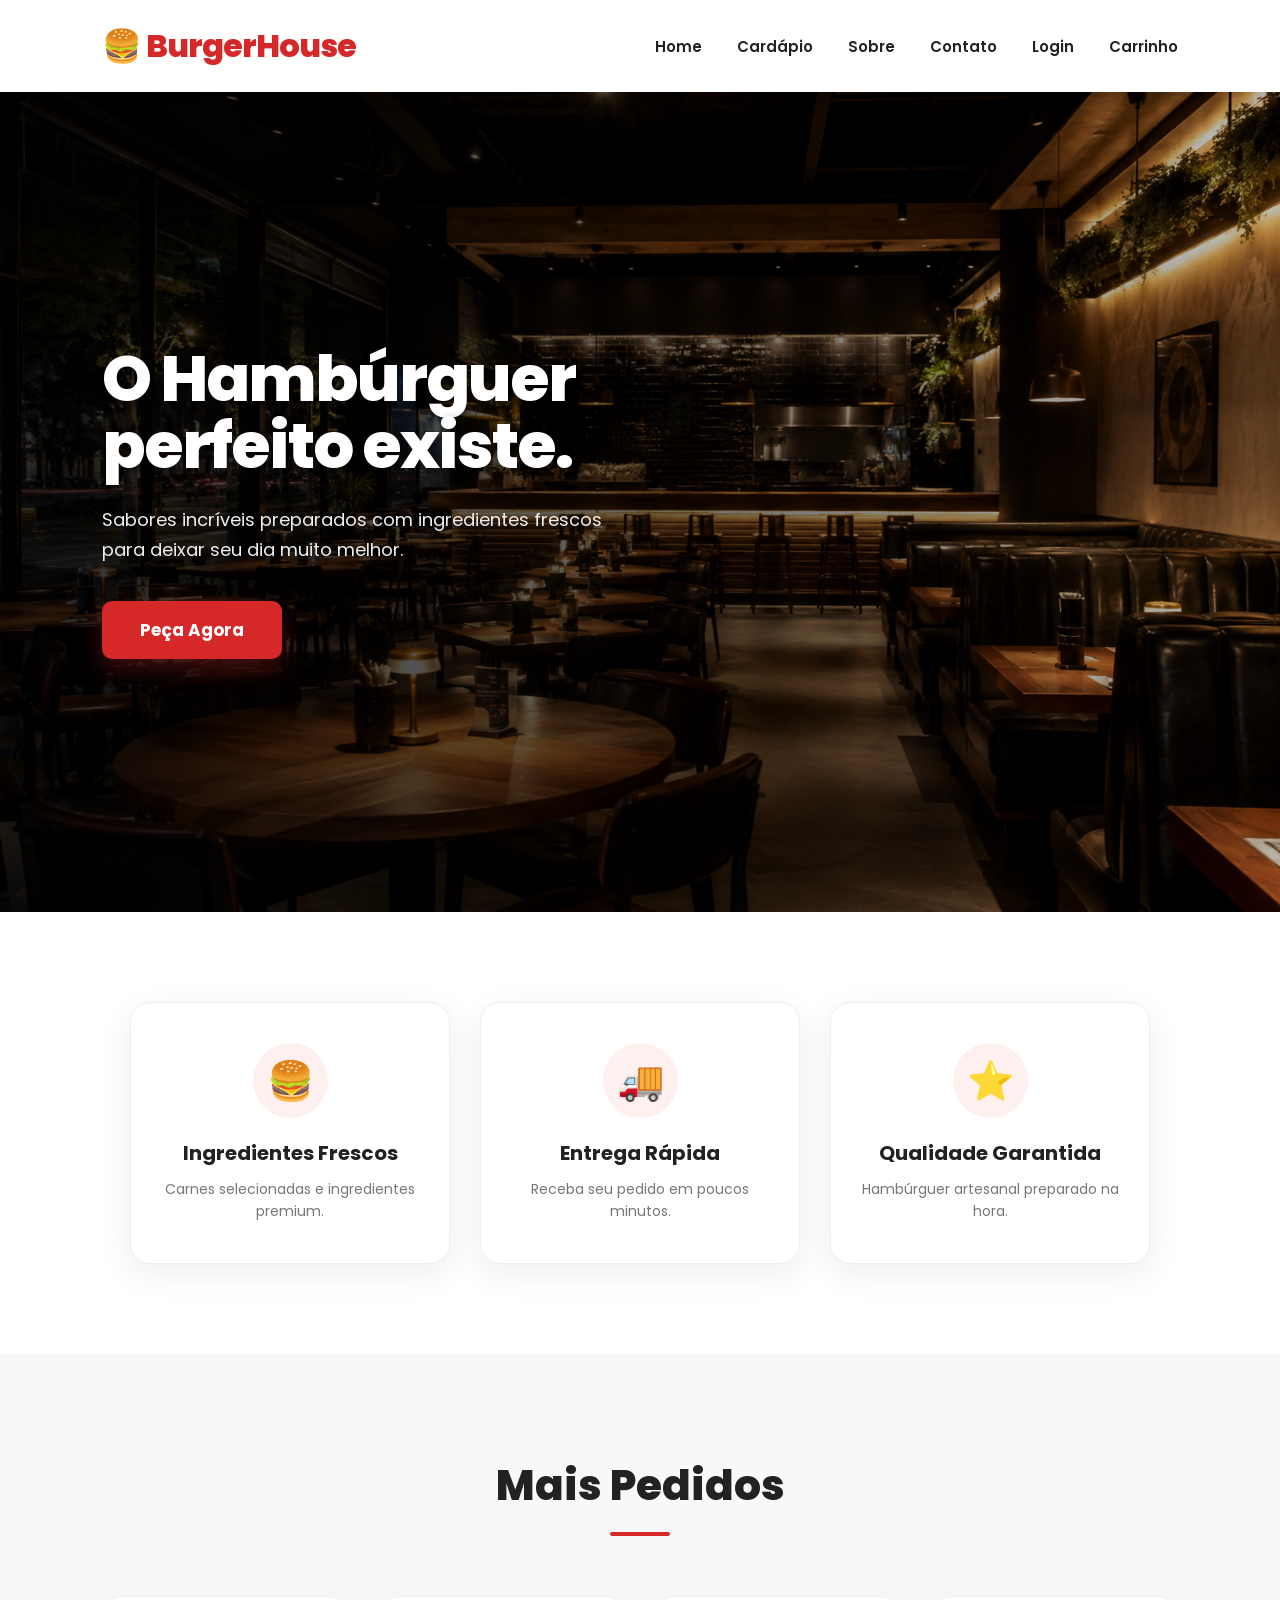
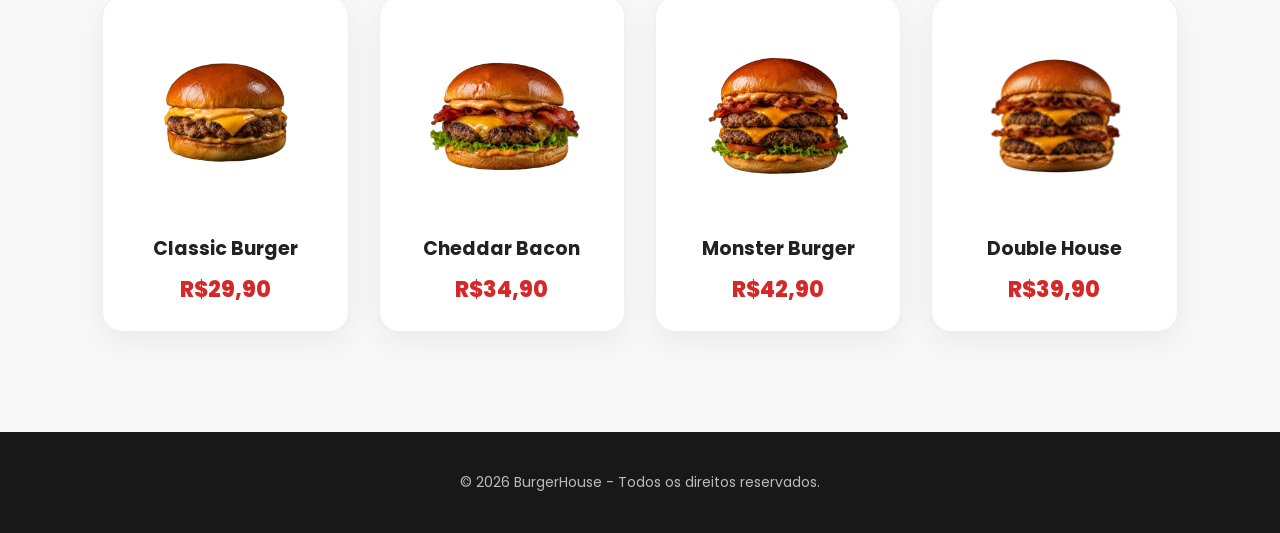
<file: index.html>
<!DOCTYPE html>
<html lang="pt-BR">

<head>

<meta charset="UTF-8">

<meta name="viewport" content="width=device-width, initial-scale=1.0">

<title>BurgerHouse</title>

<link rel="preconnect" href="https://fonts.googleapis.com">

<link href="https://fonts.googleapis.com/css2?family=Poppins:wght@300;400;500;600;700;800&display=swap" rel="stylesheet">

<link rel="stylesheet" href="assets/style.css">

</head>

<body>

<header>

<div class="logo">
🍔 BurgerHouse
</div>

<nav>

<a href="index.html">Home</a>

<a href="/pages/cardapio.html">Cardápio</a>

<a href="/pages/sobre.html">Sobre</a>

<a href="/pages/contato.html">Contato</a>

<a href="/pages/login.html">Login</a>

<a href="carrinho.html">Carrinho</a>

</nav>

</header>


<section class="hero">

    <div class="hero-bg"></div>

    <div class="texto">

        <h1 class="titulo-restaurante">O Hambúrguer perfeito existe.</h1>

        <p>
            Sabores incríveis preparados com ingredientes frescos
            para deixar seu dia muito melhor.
        </p>

        <a href="/pages/cardapio.html" class="btn">Peça Agora</a>

    </div>

</section>


<section class="vantagens">

<div class="card">

<h2>🍔</h2>

<h3>Ingredientes Frescos</h3>

<p>Carnes selecionadas e ingredientes premium.</p>

</div>

<div class="card">

<h2>🚚</h2>

<h3>Entrega Rápida</h3>

<p>Receba seu pedido em poucos minutos.</p>

</div>

<div class="card">

<h2>⭐</h2>

<h3>Qualidade Garantida</h3>

<p>Hambúrguer artesanal preparado na hora.</p>

</div>

</section>


<section class="destaques">

<h2>Mais Pedidos</h2>

<div class="cards">

<div class="produto">

<img src="img\hamburgueres\classic.png">

<h3>Classic Burger</h3>

<p>R$29,90</p>

</div>

<div class="produto">

<img src="img\hamburgueres\cheddar-bacon.png">

<h3>Cheddar Bacon</h3>

<p>R$34,90</p>

</div>

<div class="produto">

<img src="img\hamburgueres\monster-burger.png">

<h3>Monster Burger</h3>

<p>R$42,90</p>

</div>

<div class="produto">

<img src="img\hamburgueres\double-house (1).png">

<h3>Double House</h3>

<p>R$39,90</p>

</div>

</div>

</section>


<footer>

<p>© 2026 BurgerHouse - Todos os direitos reservados.</p>

</footer>

</body>

</html>
</file>
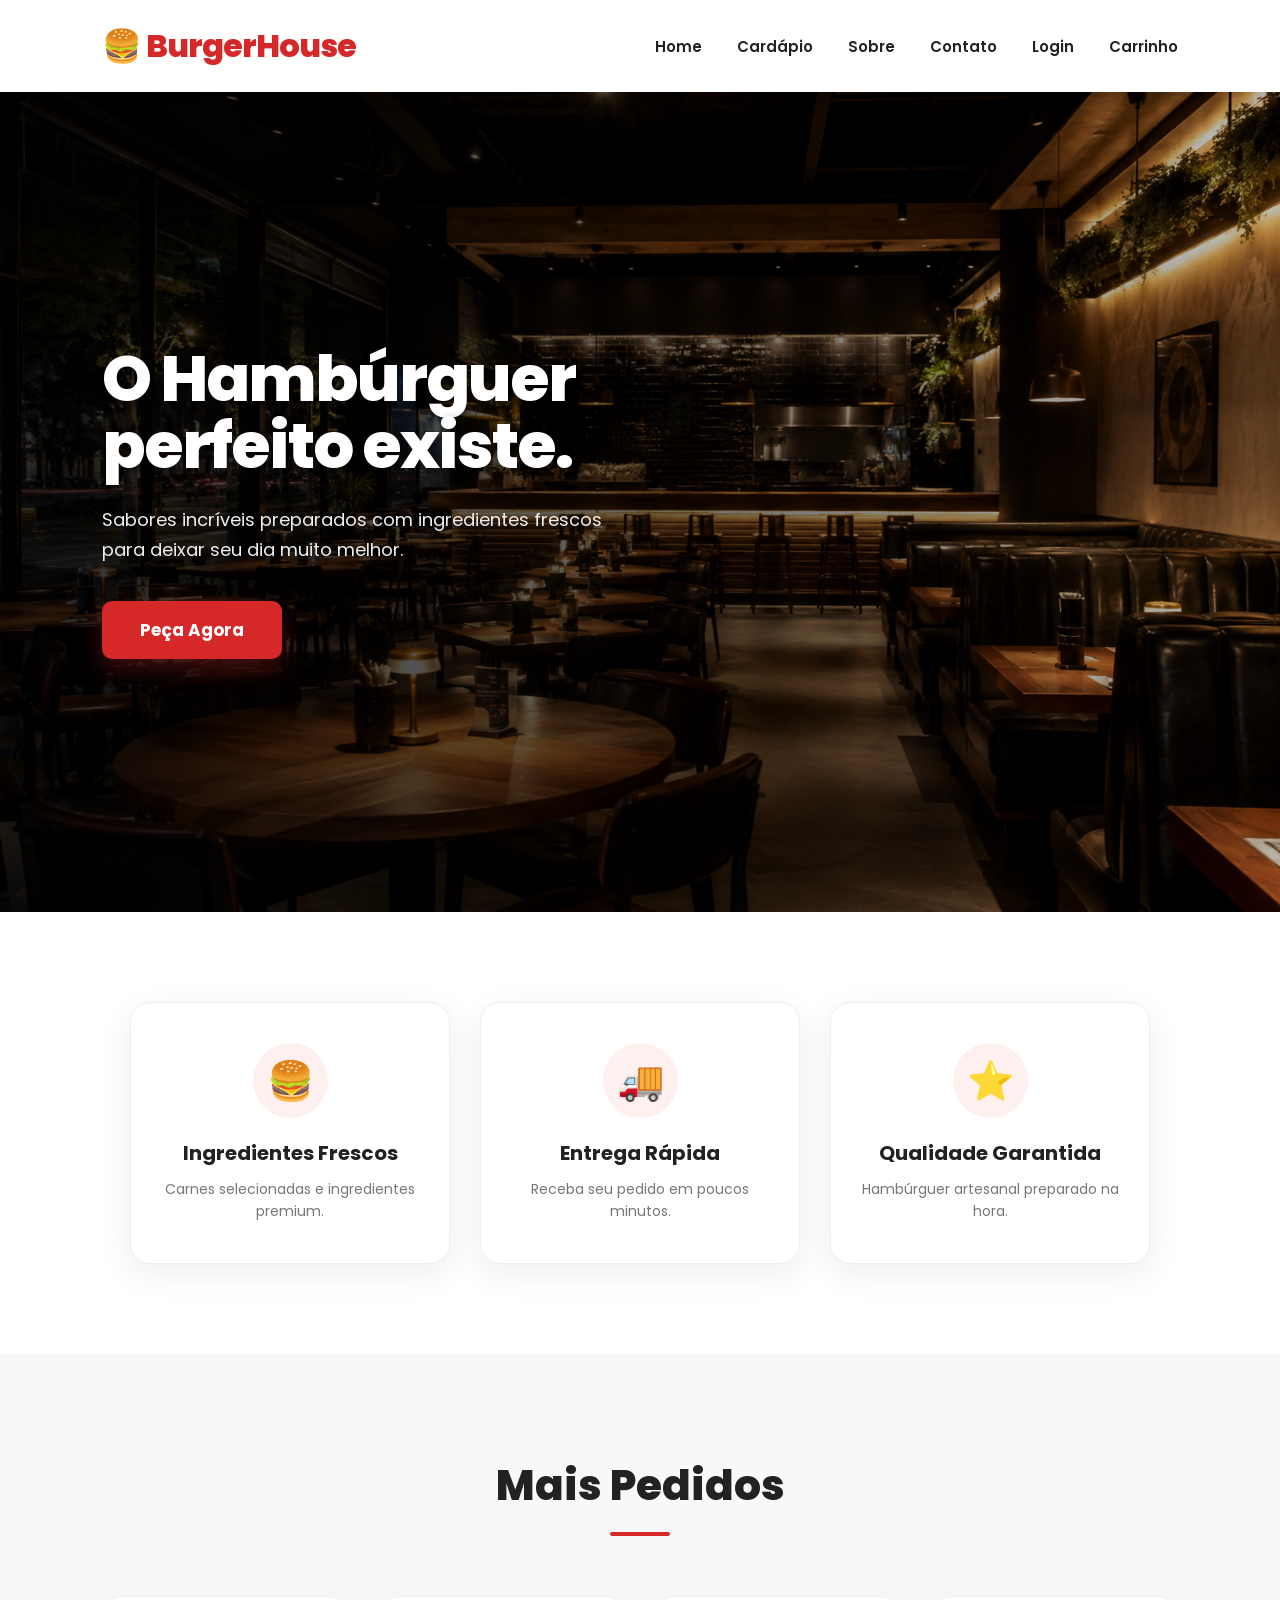
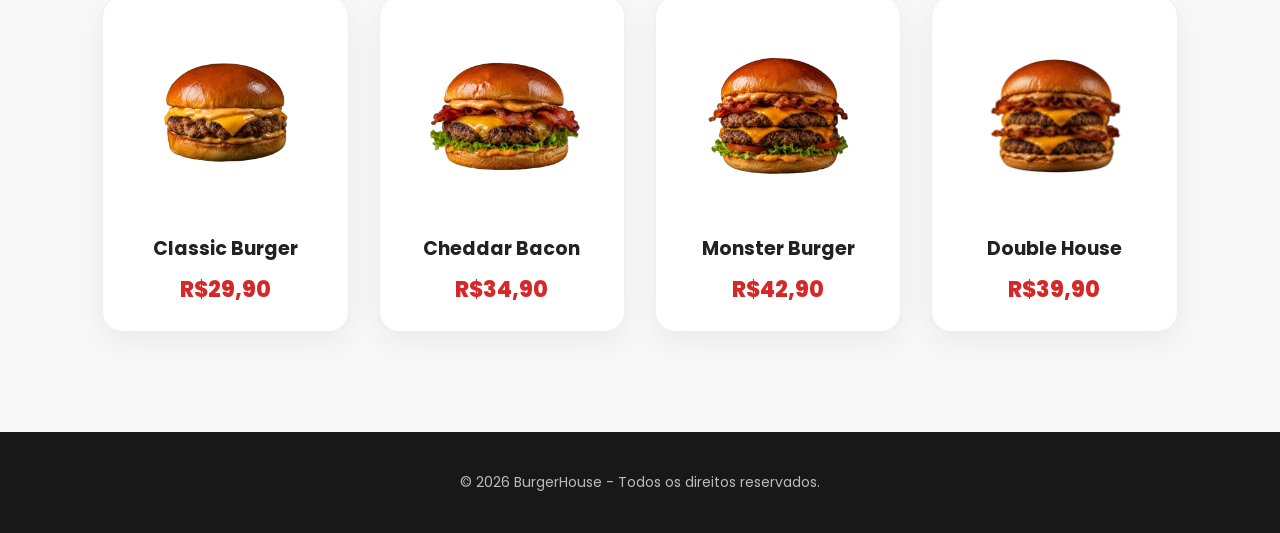
<file: pages/index.html>
<!DOCTYPE html>
<html lang="pt-BR">

<head>

<meta charset="UTF-8">

<meta name="viewport" content="width=device-width, initial-scale=1.0">

<title>BurgerHouse</title>

<link rel="preconnect" href="https://fonts.googleapis.com">

<link href="https://fonts.googleapis.com/css2?family=Poppins:wght@300;400;500;600;700;800&display=swap" rel="stylesheet">

<link rel="stylesheet" href="assets/style.css">

</head>

<body>

<header>

<div class="logo">
🍔 BurgerHouse
</div>

<nav>

<a href="index.html">Home</a>

<a href="cardapio.html">Cardápio</a>

<a href="sobre.html">Sobre</a>

<a href="contato.html">Contato</a>

<a href="login.html">Login</a>

<a href="carrinho.html">Carrinho</a>

</nav>

</header>


<section class="hero">

    <div class="hero-bg"></div>

    <div class="texto">

        <h1 class="titulo-restaurante">O Hambúrguer perfeito existe.</h1>

        <p>
            Sabores incríveis preparados com ingredientes frescos
            para deixar seu dia muito melhor.
        </p>

        <a href="cardapio.html" class="btn">Peça Agora</a>

    </div>

</section>


<section class="vantagens">

<div class="card">

<h2>🍔</h2>

<h3>Ingredientes Frescos</h3>

<p>Carnes selecionadas e ingredientes premium.</p>

</div>

<div class="card">

<h2>🚚</h2>

<h3>Entrega Rápida</h3>

<p>Receba seu pedido em poucos minutos.</p>

</div>

<div class="card">

<h2>⭐</h2>

<h3>Qualidade Garantida</h3>

<p>Hambúrguer artesanal preparado na hora.</p>

</div>

</section>


<section class="destaques">

<h2>Mais Pedidos</h2>

<div class="cards">

<div class="produto">

<img src="img\hamburgueres\classic.png">

<h3>Classic Burger</h3>

<p>R$29,90</p>

</div>

<div class="produto">

<img src="img\hamburgueres\cheddar-bacon.png">

<h3>Cheddar Bacon</h3>

<p>R$34,90</p>

</div>

<div class="produto">

<img src="img\hamburgueres\monster-burger.png">

<h3>Monster Burger</h3>

<p>R$42,90</p>

</div>

<div class="produto">

<img src="img\hamburgueres\double-house (1).png">

<h3>Double House</h3>

<p>R$39,90</p>

</div>

</div>

</section>


<footer>

<p>© 2026 BurgerHouse - Todos os direitos reservados.</p>

</footer>

</body>

</html>
</file>
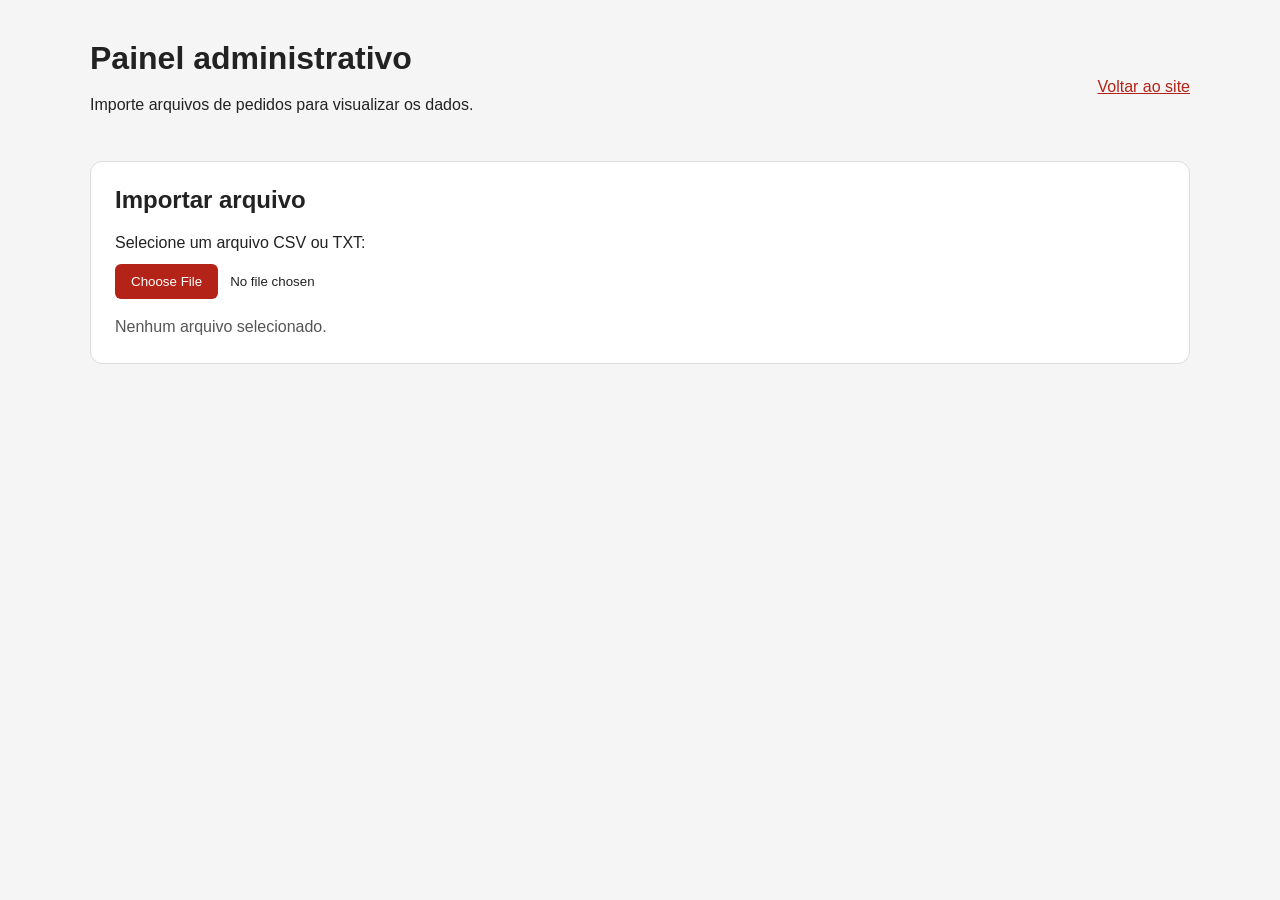
<file: pages/admin.html>
<!DOCTYPE html>
<html lang="pt-BR">
<head>
    <meta charset="UTF-8">
    <meta name="viewport" content="width=device-width, initial-scale=1.0">

    <title>Admin | BurgerHouse</title>

    <link rel="stylesheet" href="../assets/admin.css">
    <script src="../scripts/admin.js" defer></script>
</head>
<body>
    <main>
        <header>
            <div>
                <h1>Painel administrativo</h1>
                <p>Importe arquivos de pedidos para visualizar os dados.</p>
            </div>

            <a href="index.html">Voltar ao site</a>
        </header>

        <section class="painel">
            <h2>Importar arquivo</h2>

            <label for="arquivo">Selecione um arquivo CSV ou TXT:</label>

            <input
                type="file"
                id="arquivo"
                accept=".csv,.txt"
            >

            <p id="mensagem" role="status" aria-live="polite">
                Nenhum arquivo selecionado.
            </p>
        </section>

        <section id="resultado" class="painel" hidden>
            <h2 id="nomeArquivo"></h2>

            <div id="visualizacaoCsv" class="tabela-container" hidden>
                <table>
                    <thead id="cabecalho"></thead>
                    <tbody id="corpoTabela"></tbody>
                </table>
            </div>

            <pre id="visualizacaoTxt" hidden></pre>
        </section>
    </main>
</body>
</html>
</file>
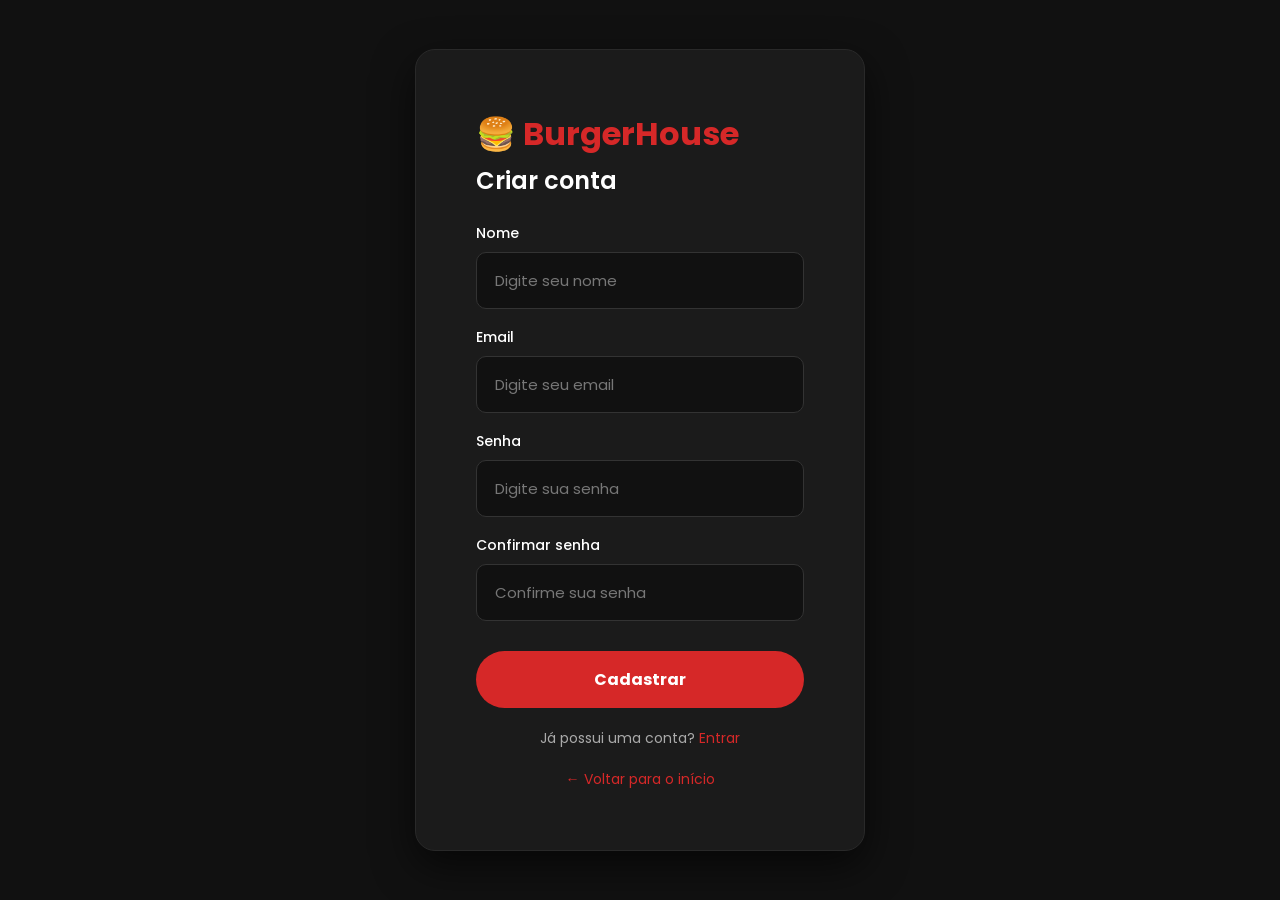
<file: pages/cadastro.html>
<!DOCTYPE html>
<html lang="pt-BR">

<head>
    <meta charset="UTF-8">
    <meta name="viewport" content="width=device-width, initial-scale=1.0">

    <title>Cadastro | BurgerHouse</title>

    <link rel="preconnect" href="https://fonts.googleapis.com">
    <link href="https://fonts.googleapis.com/css2?family=Poppins:wght@300;400;500;600;700&display=swap" rel="stylesheet">

    <link rel="stylesheet" href="../assets/cadastro.css">
</head>

<body>

<div class="container">

    <div class="login-box">

        <h1>
            <a href="../index.html">🍔 BurgerHouse</a>
        </h1>

        <h2>Criar conta</h2>

        <form id="formCadastro">

            <label for="nome">Nome</label>
            <input 
                type="text" 
                id="nome" 
                placeholder="Digite seu nome"
            >

            <label for="email">Email</label>
            <input 
                type="email" 
                id="email" 
                placeholder="Digite seu email"
            >

            <label for="senha">Senha</label>
            <input 
                type="password" 
                id="senha" 
                placeholder="Digite sua senha"
            >

            <label for="confirmarSenha">Confirmar senha</label>
            <input 
                type="password" 
                id="confirmarSenha" 
                placeholder="Confirme sua senha"
            >

            <button type="submit">
                Cadastrar
            </button>

        </form>

        <p id="mensagem"></p>

        <p>
            Já possui uma conta?
            <a href="login.html">Entrar</a>
        </p>

        <a href="../index.html" class="voltar">
            ← Voltar para o início
        </a>

    </div>

</div>

<script src="scripts/cadastro.js"></script>

</body>
</html>
</file>
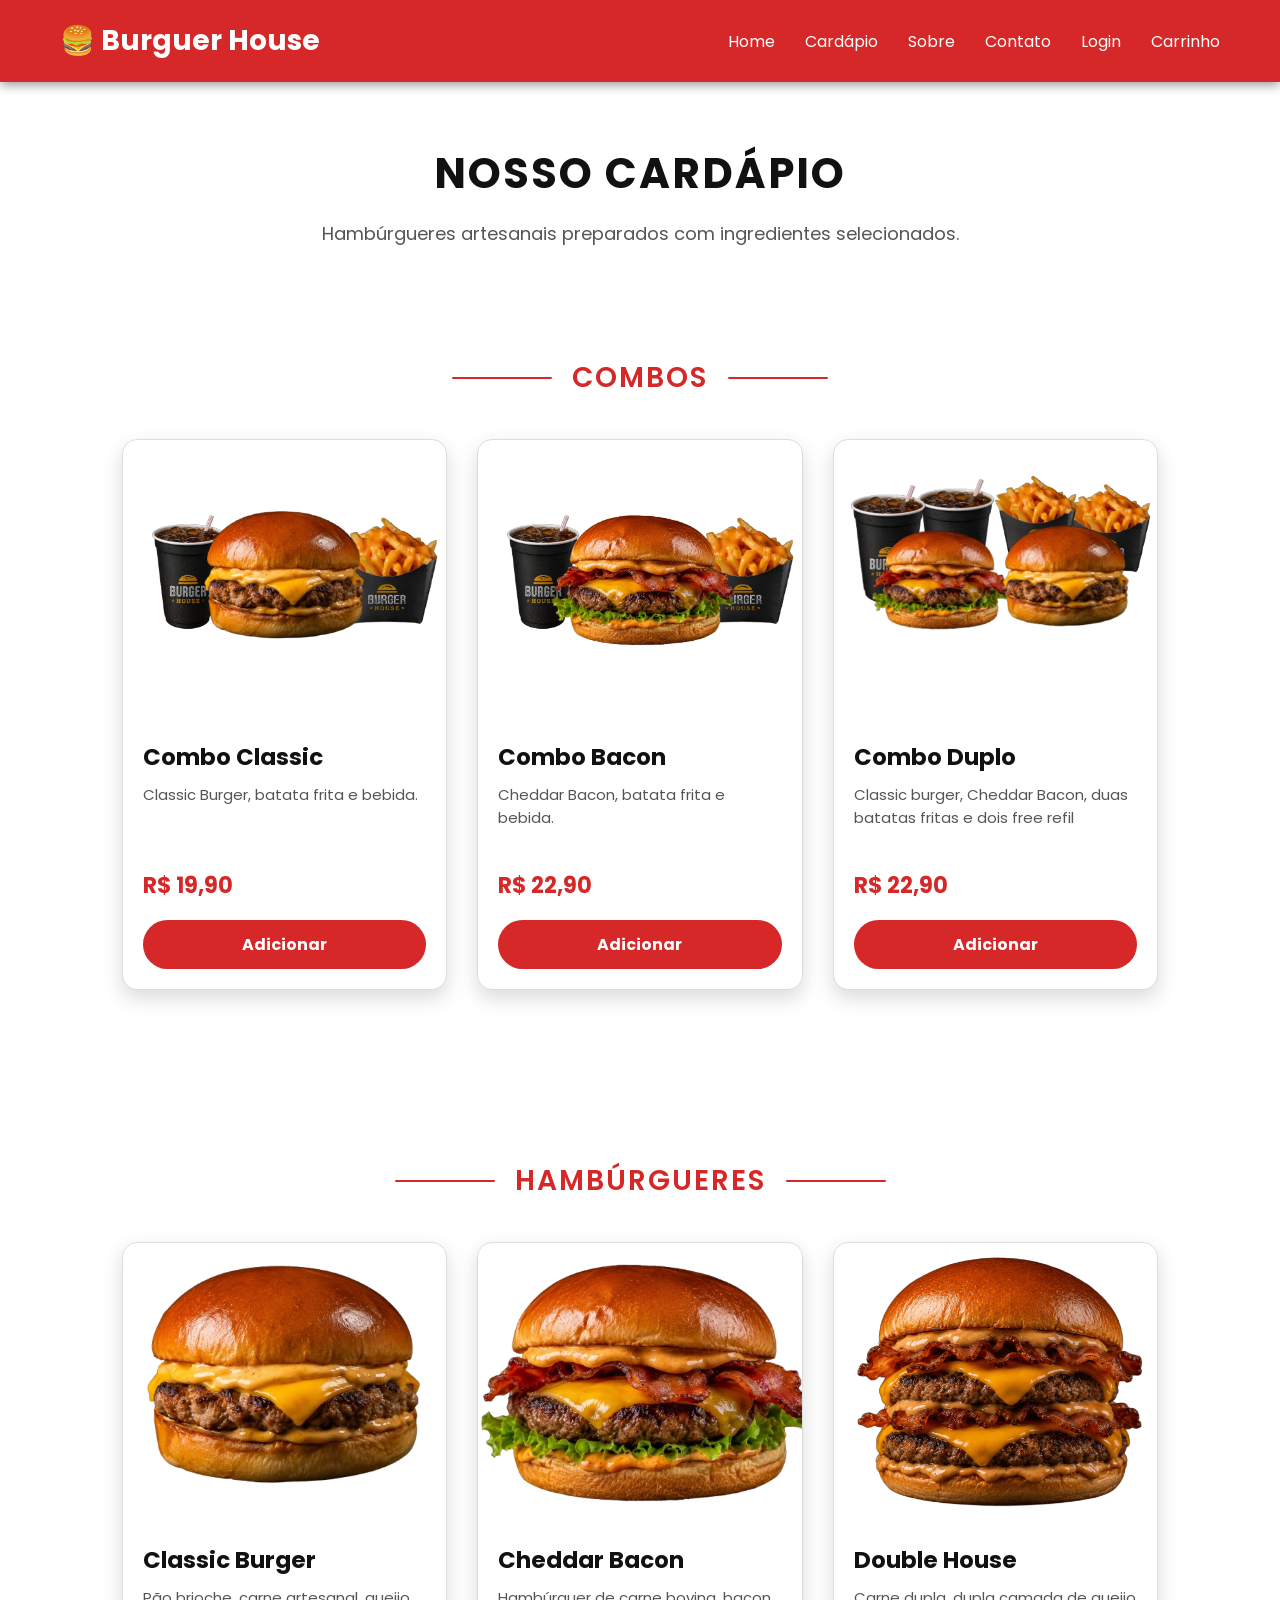
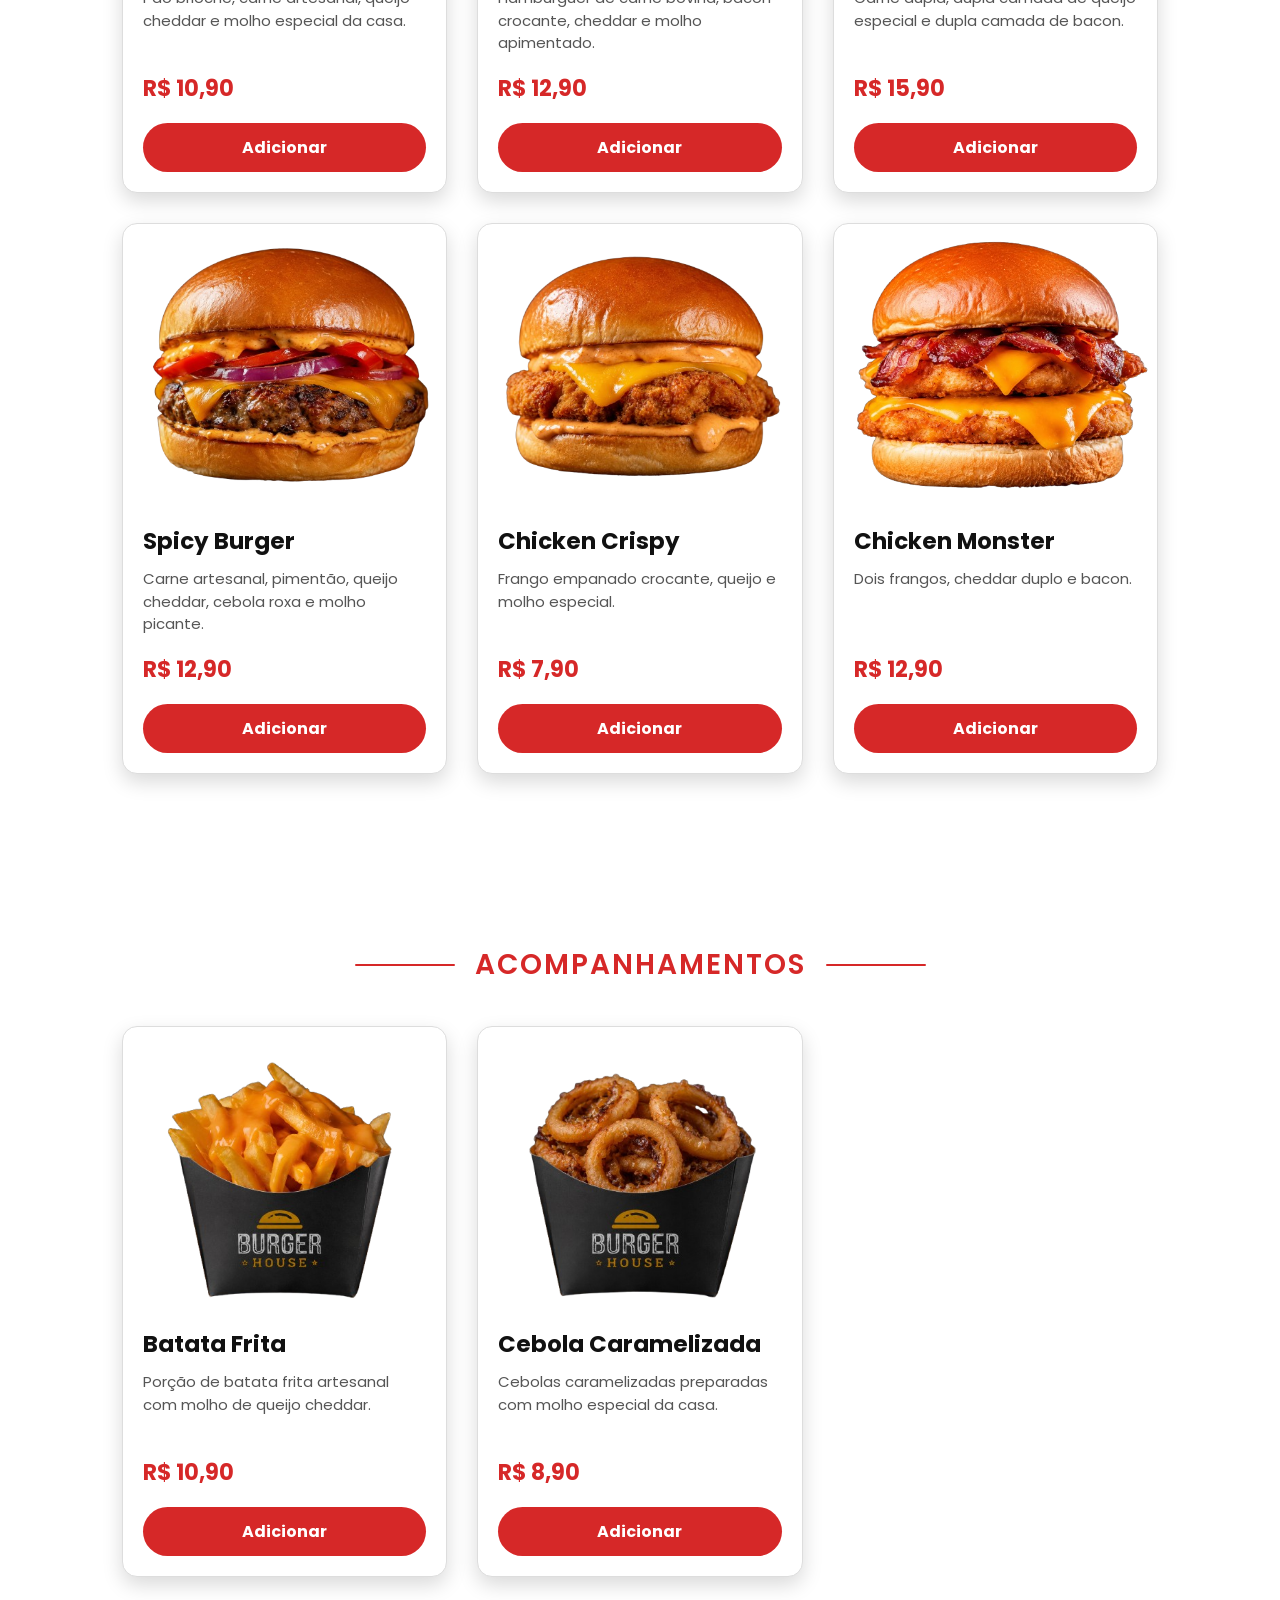
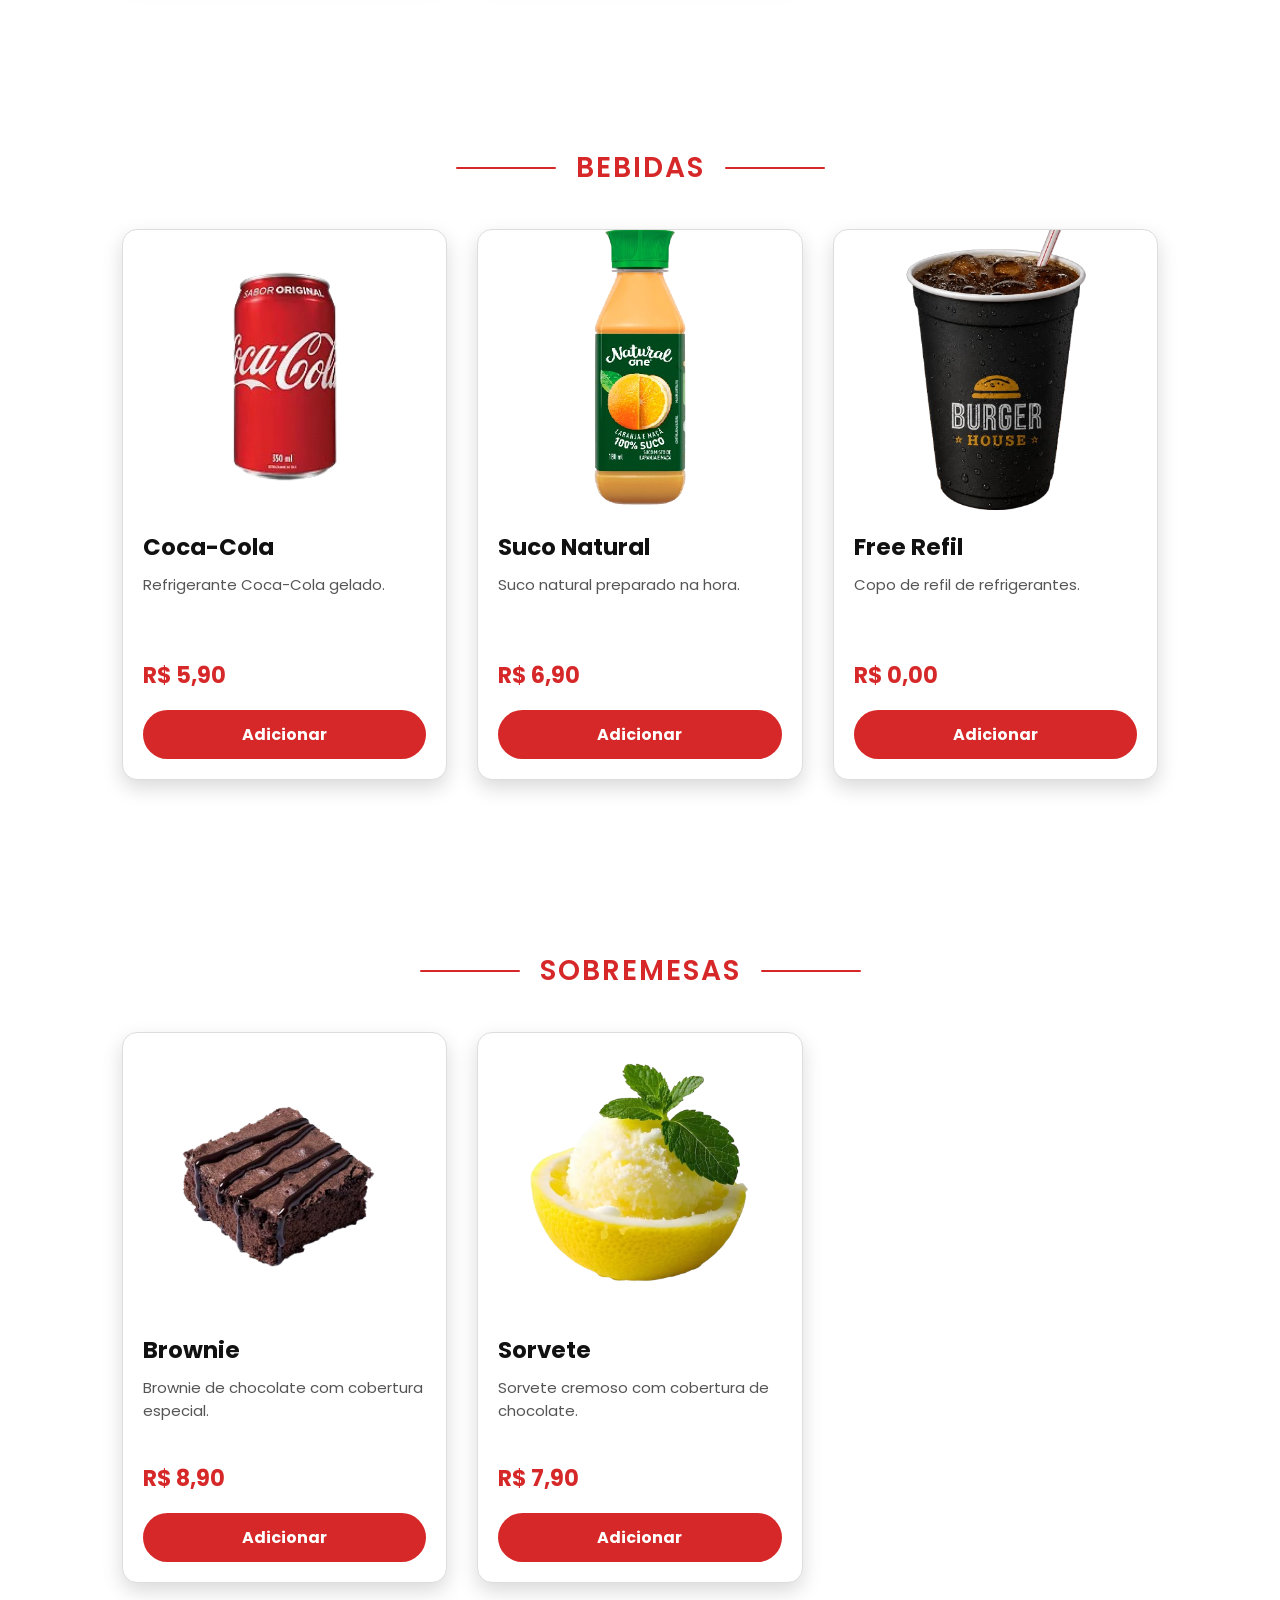
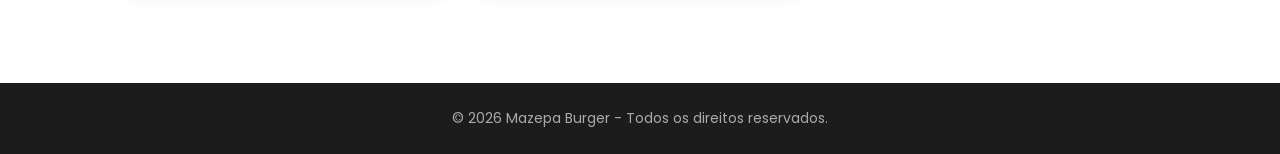
<file: pages/cardapio.html>
<!DOCTYPE html>
<html lang="pt-BR">

<head>
    <meta charset="UTF-8">
    <meta name="viewport" content="width=device-width, initial-scale=1.0">
    <link rel="preconnect" href="https://fonts.googleapis.com">

<link href="https://fonts.googleapis.com/css2?family=Poppins:wght@300;400;500;600;700;800&display=swap" rel="stylesheet">
    <title>Cardápio | Burguer House</title>
    <link rel="stylesheet" href="../assets/cardapio.css">

</head>

<body>


    <!-- Cabeçalho -->
    <header>

        <h1>🍔 Burguer House</h1>

        <nav>
            <a href="../index.html">Home</a>

<a href="cardapio.html" class="ativo">Cardápio</a>

<a href="sobre.html">Sobre</a>

<a href="contato.html">Contato</a>

<a href="login.html">Login</a>

<a href="carrinho.html">Carrinho</a>

        </nav>

    </header>



    <!-- Título do cardápio -->
    <section class="titulo-cardapio">

        <h2>Nosso Cardápio</h2>

        <p>
            Hambúrgueres artesanais preparados com ingredientes selecionados.
        </p>

    </section>



    <!-- Área dos produtos -->
    <main class="cardapio">

    <!-- ==================== COMBOS ==================== -->
    <section class="categoria">

        <div class="divisoria">
            <span></span>
            <h2>Combos</h2>
            <span></span>
        </div>

        <div class="container-cardapio">

            <article class="card-produto">

                <img src="../img/combos/combo-classic.png" alt="Combo Classic">

                <div class="informacoes">
                    <h3>Combo Classic</h3>

                    <p>
                        Classic Burger, batata frita e bebida.
                    </p>

                    <span class="preco">R$ 19,90</span>

                    <button>Adicionar</button>
                </div>

            </article>


            <article class="card-produto">

                <img src="../img/combos/combo-bacon.png" alt="Combo Bacon">

                <div class="informacoes">
                    <h3>Combo Bacon</h3>

                    <p>
                        Cheddar Bacon, batata frita e bebida.
                    </p>

                    <span class="preco">R$ 22,90</span>

                    <button>Adicionar</button>
                </div>

            </article>

            <article class="card-produto">

                <img src="../img/combos/combo-duplo.png" alt="Combo ">

                <div class="informacoes">
                    <h3>Combo Duplo</h3>

                    <p>
                        Classic burger, Cheddar Bacon, duas batatas fritas
                        e dois free refil
                    </p>

                    <span class="preco">R$ 22,90</span>

                    <button>Adicionar</button>
                </div>

            </article>

        </div>

    </section>



    <!-- ==================== HAMBÚRGUERES ==================== -->
    <section class="categoria">

        <div class="divisoria">
            <span></span>
            <h2>Hambúrgueres</h2>
            <span></span>
        </div>

        <div class="container-cardapio">

            <!-- CARD 1 -->
            <article class="card-produto">

                <img src="../img/hamburgueres/classic.png"
                     alt="Hambúrguer Clássico">

                <div class="informacoes">

                    <h3>Classic Burger</h3>

                    <p>
                        Pão brioche, carne artesanal, queijo cheddar
                        e molho especial da casa.
                    </p>

                    <span class="preco">R$ 10,90</span>

                    <button>Adicionar</button>

                </div>

            </article>


            <!-- CARD 2 -->
            <article class="card-produto">

                <img src="../img/hamburgueres/cheddar-bacon.png"
                     alt="Hambúrguer Bacon">

                <div class="informacoes">

                    <h3>Cheddar Bacon</h3>

                    <p>
                        Hambúrguer de carne bovina, bacon crocante,
                        cheddar e molho apimentado.
                    </p>

                    <span class="preco">R$ 12,90</span>

                    <button>Adicionar</button>

                </div>

            </article>


            <!-- CARD 3 -->
            <article class="card-produto">

                <img src="../img/hamburgueres/double-house (1).png"
                     alt="Double House">

                <div class="informacoes">

                    <h3>Double House</h3>

                    <p>
                        Carne dupla, dupla camada de queijo especial
                        e dupla camada de bacon.
                    </p>

                    <span class="preco">R$ 15,90</span>

                    <button>Adicionar</button>

                </div>

            </article>


            <!-- CARD 4 -->
            <article class="card-produto">

                <img src="../img/hamburgueres/spicy-burger.png"
                     alt="Hambúrguer Picante">

                <div class="informacoes">

                    <h3>Spicy Burger</h3>

                    <p>
                        Carne artesanal, pimentão,
                        queijo cheddar, cebola roxa e molho picante.
                    </p>

                    <span class="preco">R$ 12,90</span>

                    <button>Adicionar</button>

                </div>

            </article>


            <!-- CARD 5 -->
            <article class="card-produto">

                <img src="../img/hamburgueres/chicken-burger.png"
                     alt="Hambúrguer de Frango">

                <div class="informacoes">

                    <h3>Chicken Crispy</h3>

                    <p>
                        Frango empanado crocante,
                        queijo e molho especial.
                    </p>

                    <span class="preco">R$ 7,90</span>

                    <button>Adicionar</button>

                </div>

            </article>


            <!-- CARD 6 -->
            <article class="card-produto">

                <img src="../img/hamburgueres/chicken-monster.png"
                     alt="Chicken Monster">

                <div class="informacoes">

                    <h3>Chicken Monster</h3>

                    <p>
                        Dois frangos, cheddar duplo e bacon.
                    </p>

                    <span class="preco">R$ 12,90</span>

                    <button>Adicionar</button>

                </div>

            </article>

        </div>

    </section>



    <!-- ==================== ACOMPANHAMENTOS ==================== -->
    <section class="categoria">

        <div class="divisoria">
            <span></span>
            <h2>Acompanhamentos</h2>
            <span></span>
        </div>

        <div class="container-cardapio">

            <article class="card-produto">

                <img src="../img/acompanhamentos/batata-frita.png"
                     alt="Batata Frita">

                <div class="informacoes">

                    <h3>Batata Frita</h3>

                    <p>
                        Porção de batata frita artesanal
                        com molho de queijo cheddar.
                    </p>

                    <span class="preco">R$ 10,90</span>

                    <button>Adicionar</button>

                </div>

            </article>


            <article class="card-produto">

                <img src="../img/acompanhamentos/cebola-caramelizada.png"
                     alt="Cebola Caramelizada">

                <div class="informacoes">

                    <h3>Cebola Caramelizada</h3>

                    <p>
                        Cebolas caramelizadas preparadas
                        com molho especial da casa.
                    </p>

                    <span class="preco">R$ 8,90</span>

                    <button>Adicionar</button>

                </div>

            </article>

        </div>

    </section>



    <!-- ==================== BEBIDAS ==================== -->
    <section class="categoria">

        <div class="divisoria">
            <span></span>
            <h2>Bebidas</h2>
            <span></span>
        </div>

        <div class="container-cardapio">

            <article class="card-produto">

                <img src="../img/bebidas/coca-cola-lata.png"
                     alt="Coca-Cola">

                <div class="informacoes">

                    <h3>Coca-Cola</h3>

                    <p>
                        Refrigerante Coca-Cola gelado.
                    </p>

                    <span class="preco">R$ 5,90</span>

                    <button>Adicionar</button>

                </div>

            </article>


            <article class="card-produto">

                <img src="../img/bebidas/suco-natural.png"
                     alt="Suco Natural">

                <div class="informacoes">

                    <h3>Suco Natural</h3>

                    <p>
                        Suco natural preparado na hora.
                    </p>

                    <span class="preco">R$ 6,90</span>

                    <button>Adicionar</button>

                </div>

            </article>

            <article class="card-produto">

                <img src="../img/bebidas/free-refil.png"
                     alt="Free Refil">

                <div class="informacoes">

                    <h3>Free Refil</h3>

                    <p>
                        Copo de refil de refrigerantes.
                    </p>

                    <span class="preco">R$ 0,00</span>

                    <button>Adicionar</button>

                </div>

            </article>

        </div>

    </section>



    <!-- ==================== SOBREMESAS ==================== -->
    <section class="categoria">

        <div class="divisoria">
            <span></span>
            <h2>Sobremesas</h2>
            <span></span>
        </div>

        <div class="container-cardapio">

            <article class="card-produto">

                <img src="../img/sobremesas/brownie.png"
                     alt="Brownie">

                <div class="informacoes">

                    <h3>Brownie</h3>

                    <p>
                        Brownie de chocolate com cobertura especial.
                    </p>

                    <span class="preco">R$ 8,90</span>

                    <button>Adicionar</button>

                </div>

            </article>


            <article class="card-produto">

                <img src="../img/sobremesas/sorvete.png"
                     alt="Sorvete">

                <div class="informacoes">

                    <h3>Sorvete</h3>

                    <p>
                        Sorvete cremoso com cobertura de chocolate.
                    </p>

                    <span class="preco">R$ 7,90</span>

                    <button>Adicionar</button>

                </div>

            </article>

        </div>

    </section>

</main>



    <footer>

        <p>
            © 2026 Mazepa Burger - Todos os direitos reservados.
        </p>

    </footer>



<script src="../scripts/cardapio.js"></script>

</body>

</html>
</file>
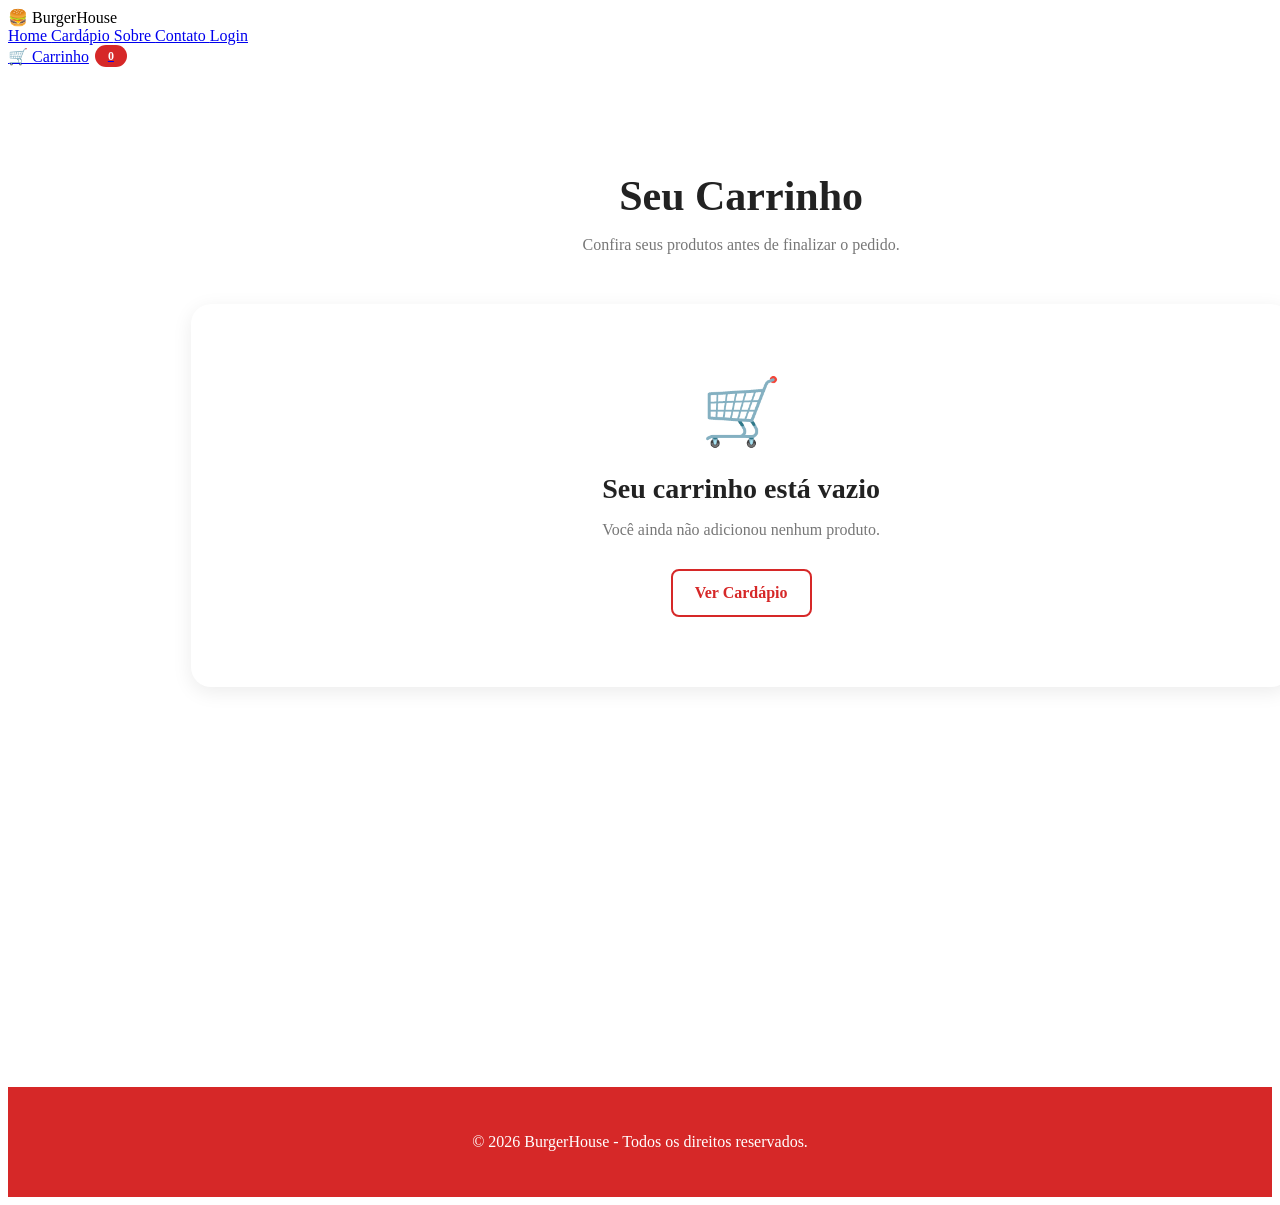
<file: pages/carrinho.html>
<!DOCTYPE html>
    <html lang="pt-BR">

    <head>

        <meta charset="UTF-8">

        <meta name="viewport" content="width=device-width, initial-scale=1.0">

        <title>Carrinho | BurgerHouse</title>

        <!-- Fonte Poppins -->
        <link rel="preconnect" href="https://fonts.googleapis.com">

        <link href="https://fonts.googleapis.com/css2?family=Poppins:wght@300;400;500;600;700;800&display=swap"
            rel="stylesheet">

        <!-- CSS principal -->
        <link rel="stylesheet" href="../assets/carrinho.css">

        <!-- CSS específico do carrinho -->
        <link rel="stylesheet" href="../assets/carrinho.css">

    </head>


    <body>


        <!-- ==============================
            CABEÇALHO
        ============================== -->

        <header>

            <div class="logo">
                🍔 BurgerHouse
            </div>


            <nav>

                <a href="../index.html">
                    Home
                </a>

                <a href="cardapio.html">
                    Cardápio
                </a>

                <a href="sobre.html">
                    Sobre
                </a>

                <a href="contato.html">
                    Contato
                </a>

                <a href="login.html">
                    Login
                </a>

                <a href="carrinho.html" class="carrinho-link">
                    🛒 Carrinho
                    <span id="contadorCarrinho">0</span>
                </a>

            </nav>

        </header>



        <!-- ==============================
            CONTEÚDO PRINCIPAL
        ============================== -->

        <main class="carrinho-container">


            <section class="carrinho">


                <div class="titulo-carrinho">

                    <h1>
                        Seu Carrinho
                    </h1>

                    <p>
                        Confira seus produtos antes de finalizar o pedido.
                    </p>

                </div>



                <!-- ==============================
                    CARRINHO VAZIO
                ============================== -->

                <div id="carrinhoVazio" class="carrinho-vazio">

                    <div class="icone-vazio">
                        🛒
                    </div>

                    <h2>
                        Seu carrinho está vazio
                    </h2>

                    <p>
                        Você ainda não adicionou nenhum produto.
                    </p>

                    <a href="cardapio.html" class="btn-continuar">
                        Ver Cardápio
                    </a>

                </div>



                <!-- ==============================
                    LISTA DE PRODUTOS
                ============================== -->

                <div id="listaCarrinho" class="lista-carrinho">

                    <!--

                        Os produtos serão inseridos
                        automaticamente pelo JavaScript.

                        Exemplo:

                        <div class="item-carrinho">

                            <img src="...">

                            <div class="info-produto">
                                <h3>Classic Burger</h3>
                                <p>R$ 29,90</p>
                            </div>

                            <div class="quantidade">
                                <button>-</button>
                                <span>1</span>
                                <button>+</button>
                            </div>

                            <strong>R$ 29,90</strong>

                            <button class="remover">
                                🗑️
                            </button>

                        </div>

                    -->

                </div>



                <!-- ==============================
                    RESUMO DO PEDIDO
                ============================== -->

                <div id="resumoPedido" class="resumo-pedido">


                    <div class="linha-resumo">

                        <span>
                            Subtotal
                        </span>

                        <strong id="subtotal">
                            R$ 0,00
                        </strong>

                    </div>


                    <div class="linha-resumo">

                        <span>
                            Taxa
                        </span>

                        <strong>
                            R$ 0,00
                        </strong>

                    </div>


                    <div class="linha-total">

                        <span>
                            Total
                        </span>

                        <strong id="totalCarrinho">
                            R$ 0,00
                        </strong>

                    </div>


                    <div class="acoes-carrinho">

                        <a href="cardapio.html" class="btn-continuar">
                            ← Continuar comprando
                        </a>

                        <button id="finalizarPedido" class="btn-finalizar">
                            Finalizar Pedido
                        </button>

                    </div>


                </div>

                <!-- Confirmação e download da via do pedido -->
<div id="pedidoConcluido" class="resumo-pedido" hidden>

    <h2>Pedido realizado com sucesso!</h2>

    <p id="identificacaoPedido"></p>

    <div class="acoes-carrinho">

        <button type="button" id="baixarTxt" class="btn-finalizar">
            Baixar via TXT
        </button>

        <button type="button" id="baixarCsv" class="btn-finalizar">
            Exportar CSV
        </button>

    </div>

</div>

            </section>

        </main>



        <!-- ==============================
            RODAPÉ
        ============================== -->

        <footer>

            <p>
                © 2026 BurgerHouse - Todos os direitos reservados.
            </p>

        </footer>



        <!-- ==============================
            JAVASCRIPT
        ============================== -->

        <script src="scripts/carrinho.js"></script>

    </body>

    </html>
</file>
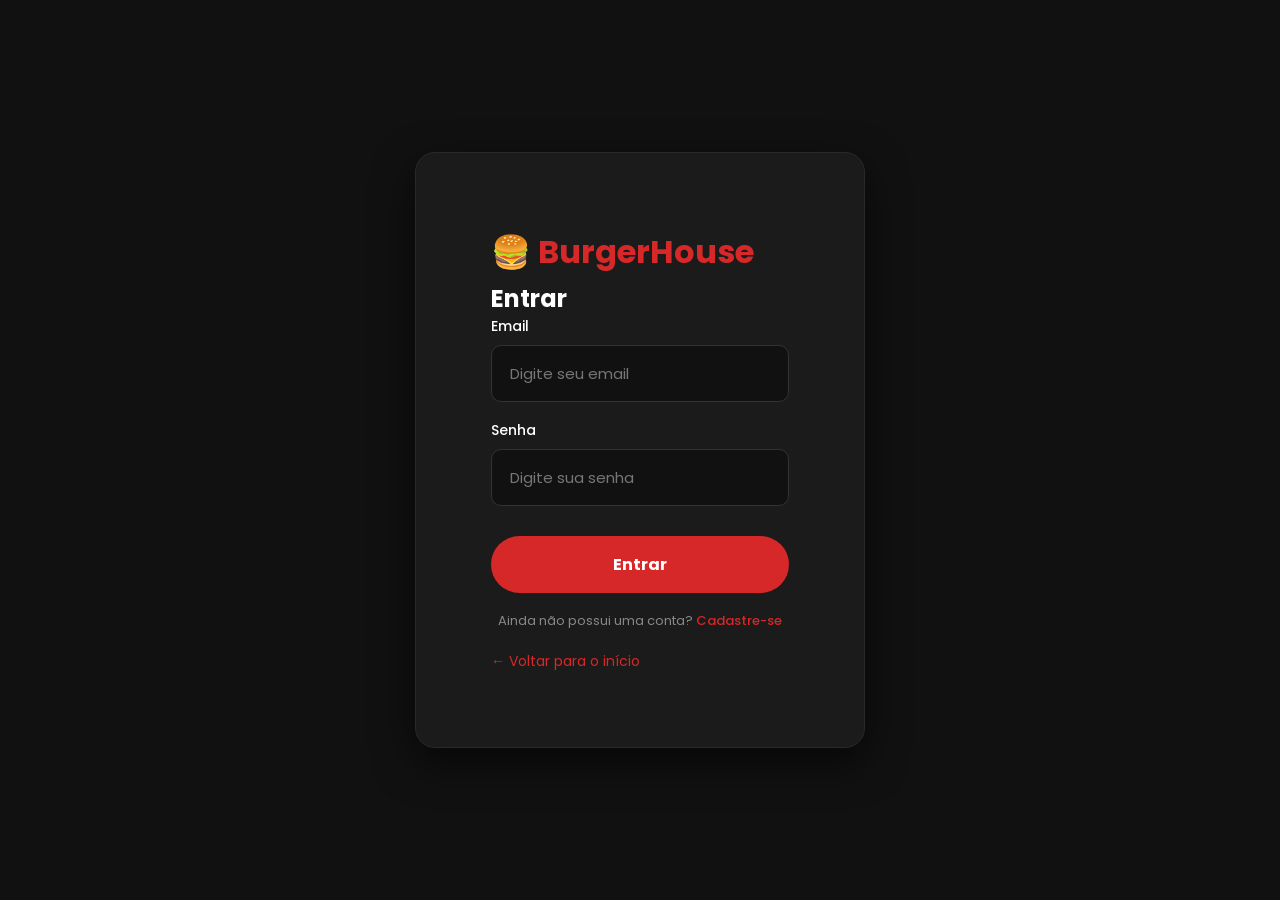
<file: pages/login.html>
<!DOCTYPE html>
<html lang="pt-BR">

<head>
    <meta charset="UTF-8">
    <meta name="viewport" content="width=device-width, initial-scale=1.0">

    <title>Login | BurgerHouse</title>

    <link rel="preconnect" href="https://fonts.googleapis.com">
    <link href="https://fonts.googleapis.com/css2?family=Poppins:wght@300;400;500;600;700&display=swap" rel="stylesheet">

    <link rel="stylesheet" href="../assets/login.css">
</head>

<body>

<div class="container">

    <div class="login-box">

        <h1>
            <a href="../index.html">🍔 BurgerHouse</a>
        </h1>

        <h2>Entrar</h2>

        <form id="formLogin">

            <label>Email</label>
            <input type="email" id="email" placeholder="Digite seu email">

            <label>Senha</label>
            <input type="password" id="senha" placeholder="Digite sua senha">

            <button type="submit">
                Entrar
            </button>

        </form>

        <p id="mensagem"></p>

        <p class="cadastro-link">
            Ainda não possui uma conta?
            <a href="cadastro.html">Cadastre-se</a>
        </p>

        <a href="../index.html" class="voltar">
            ← Voltar para o início
        </a>

    </div>

</div>

<script src="scripts/login.js"></script>

</body>
</html>
</file>
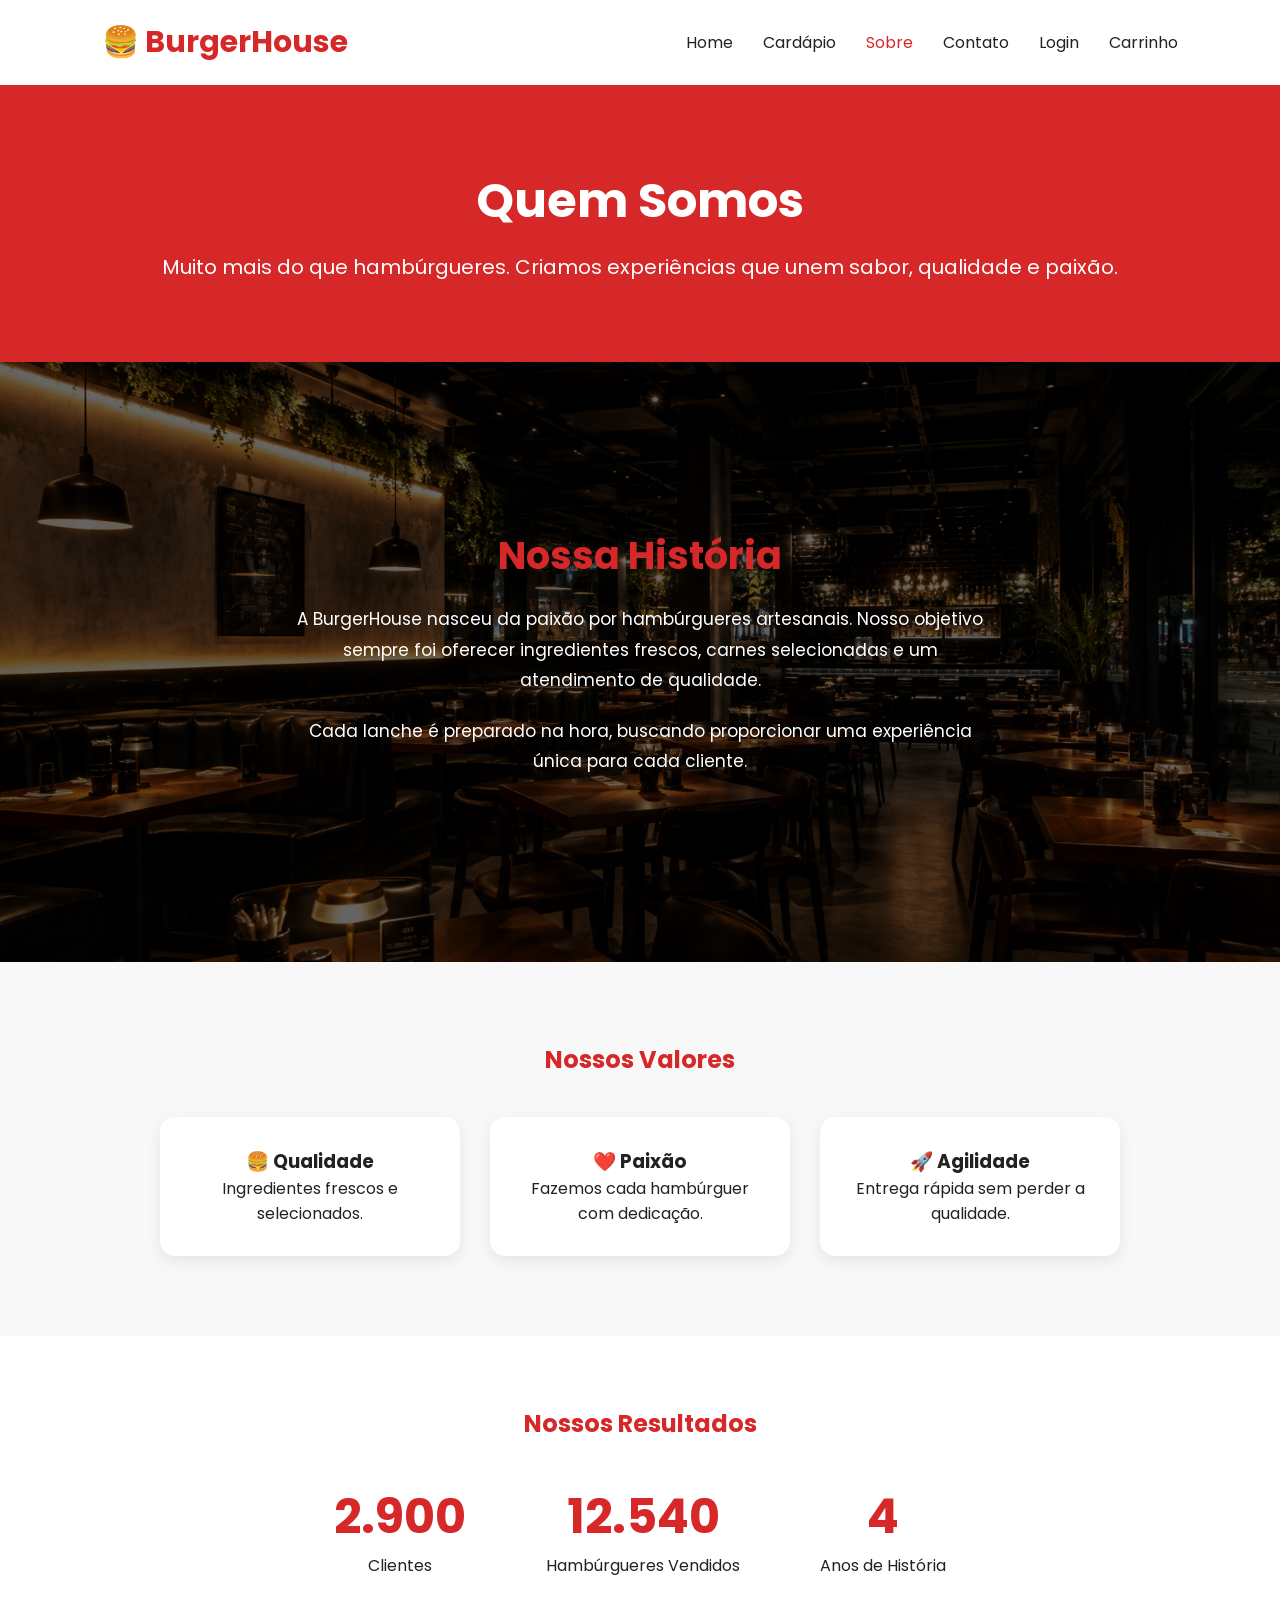
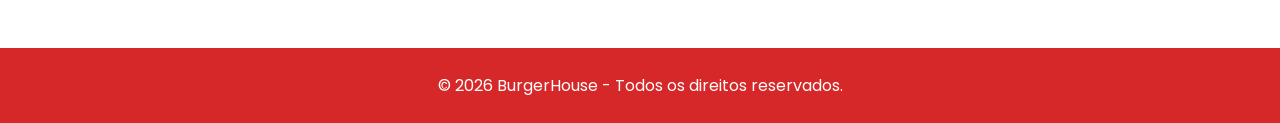
<file: pages/sobre.html>
<!DOCTYPE html>
<html lang="pt-BR">

<head>
    <meta charset="UTF-8">
    <meta name="viewport" content="width=device-width, initial-scale=1.0">
    <title>Sobre | BurgerHouse</title>

    <link rel="preconnect" href="https://fonts.googleapis.com">
    <link href="https://fonts.googleapis.com/css2?family=Poppins:wght@300;400;500;600;700;800&display=swap" rel="stylesheet">

    <link rel="stylesheet" href="../assets/sobre.css">
</head>

<body>

<header>

    <div class="logo">
        <a href="../index.html">🍔 BurgerHouse</a>
    </div>

    <nav>
        <a href="../index.html">Home</a>
        <a href="cardapio.html">Cardápio</a>
        <a href="sobre.html" class="ativo">Sobre</a>
        <a href="contato.html">Contato</a>
        <a href="login.html">Login</a>
        <a href="carrinho.html">Carrinho</a>
    </nav>

</header>

<section class="banner">

    <h1>Quem Somos</h1>

    <p>
        Muito mais do que hambúrgueres.
        Criamos experiências que unem sabor, qualidade e paixão.
    </p>

</section>

<section class="historia">

    <div class="texto">

        <h2>Nossa História</h2>

        <p>
            A BurgerHouse nasceu da paixão por hambúrgueres artesanais.
            Nosso objetivo sempre foi oferecer ingredientes frescos,
            carnes selecionadas e um atendimento de qualidade.
        </p>

        <p>
            Cada lanche é preparado na hora, buscando proporcionar uma
            experiência única para cada cliente.
        </p>

    </div>

</section>

<section class="valores">

    <h2>Nossos Valores</h2>

    <div class="cards">

        <div class="card">
            <h3>🍔 Qualidade</h3>
            <p>Ingredientes frescos e selecionados.</p>
        </div>

        <div class="card">
            <h3>❤️ Paixão</h3>
            <p>Fazemos cada hambúrguer com dedicação.</p>
        </div>

        <div class="card">
            <h3>🚀 Agilidade</h3>
            <p>Entrega rápida sem perder a qualidade.</p>
        </div>

    </div>

</section>

<section class="numeros">

    <h2>Nossos Resultados</h2>

    <div class="contador">

        <div>
            <span class="numero" data-final="5000">5000</span>
            <p>Clientes</p>
        </div>

        <div>
            <span class="numero" data-final="22000">22000</span>
            <p>Hambúrgueres Vendidos</p>
        </div>

        <div>
            <span class="numero" data-final="4">4</span>
            <p>Anos de História</p>
        </div>

    </div>

</section>

<footer>

    <p>© 2026 BurgerHouse - Todos os direitos reservados.</p>

</footer>

<script src="../scripts/sobre.js"></script>

</body>
</html>
</file>
<file: assets/style.css>
/* ==============================
   RESET
============================== */

* {
    margin: 0;
    padding: 0;
    box-sizing: border-box;
    font-family: "Poppins", sans-serif;
}

html {
    scroll-behavior: smooth;
}

body {
    background: #f8f8f8;
    color: #222;
}


/* ==============================
   HEADER
============================== */

header {
    width: 100%;

    display: flex;
    justify-content: space-between;
    align-items: center;

    padding: 22px 8%;

    background: rgba(255, 255, 255, 0.96);

    box-shadow: 0 4px 20px rgba(0, 0, 0, 0.08);

    position: sticky;
    top: 0;

    z-index: 999;

    backdrop-filter: blur(10px);
}


/* LOGO */

.logo {
    font-size: 32px;
    font-weight: 800;

    color: #d62828;

    letter-spacing: -1px;

    cursor: pointer;

    transition: 0.3s;
}

.logo:hover {
    transform: scale(1.04);
}


/* NAV */

nav {
    display: flex;
    align-items: center;

    gap: 35px;
}

nav a {
    position: relative;

    text-decoration: none;

    color: #222;

    font-size: 15px;
    font-weight: 600;

    transition: 0.3s;
}

nav a::after {
    content: "";

    position: absolute;

    left: 0;
    bottom: -7px;

    width: 0;
    height: 2px;

    background: #d62828;

    transition: 0.3s;
}

nav a:hover {
    color: #d62828;
}

nav a:hover::after {
    width: 100%;
}


/* ==============================
   HERO
============================== */

.hero {
    min-height: calc(100vh - 80px);

    position: relative;

    display: flex;
    align-items: center;

    padding: 80px 8%;

    overflow: hidden;

    isolation: isolate;
}


/* IMAGEM */

.hero-bg {
    position: absolute;

    inset: 0;

    background-image: url("../img/banners/Burguer-house-bg.png");

    background-size: cover;
    background-position: center;
    background-repeat: no-repeat;

    z-index: -2;

    transition: transform 0.6s ease;
}


/* ESCURECIMENTO DA IMAGEM */

.hero::before {
    content: "";

    position: absolute;

    inset: 0;

    background:
        linear-gradient(
            90deg,
            rgba(0, 0, 0, 0.82) 0%,
            rgba(0, 0, 0, 0.62) 45%,
            rgba(0, 0, 0, 0.25) 100%
        );

    z-index: -1;
}


/* CONTEÚDO */

.texto {
    width: 50%;

    position: relative;

    z-index: 2;

    animation: aparecer 1s ease forwards;
}


/* TÍTULO */

.texto h1 {
    font-size: clamp(45px, 5vw, 72px);

    line-height: 1.05;

    margin-bottom: 25px;

    color: white;

    font-weight: 800;

    letter-spacing: -2px;

    text-shadow:
        3px 4px 10px rgba(0, 0, 0, 0.6);
}


/* DESTAQUE NO TÍTULO */

.texto h1 span {
    color: #d62828;
}


/* PARÁGRAFO */

.texto p {
    max-width: 550px;

    margin-bottom: 35px;

    color: #eeeeee;

    font-size: 18px;

    line-height: 1.7;

    text-shadow:
        2px 2px 6px rgba(0, 0, 0, 0.7);
}


/* ==============================
   BOTÃO
============================== */

.btn {
    display: inline-flex;

    align-items: center;
    justify-content: center;

    padding: 16px 38px;

    background: #d62828;

    color: white;

    text-decoration: none;

    border-radius: 10px;

    font-size: 17px;

    font-weight: 700;

    box-shadow:
        0 10px 25px rgba(214, 40, 40, 0.3);

    transition: all 0.3s ease;
}

.btn:hover {
    background: #b51f1f;

    transform: translateY(-4px);

    box-shadow:
        0 15px 30px rgba(214, 40, 40, 0.4);
}

.btn:active {
    transform: translateY(-1px);
}


/* ==============================
   VANTAGENS
============================== */

.vantagens {
    display: flex;

    justify-content: center;

    gap: 30px;

    padding: 90px 8%;

    background: #ffffff;

    flex-wrap: wrap;
}


/* CARD */

.card {
    background: #ffffff;

    padding: 40px 30px;

    width: 320px;

    min-height: 230px;

    text-align: center;

    border-radius: 20px;

    border: 1px solid #eeeeee;

    box-shadow:
        0 10px 35px rgba(0, 0, 0, 0.07);

    transition: all 0.35s ease;
}

.card:hover {
    transform: translateY(-10px);

    border-color: rgba(214, 40, 40, 0.2);

    box-shadow:
        0 20px 45px rgba(0, 0, 0, 0.12);
}


/* ÍCONE */

.card h2 {
    display: flex;

    justify-content: center;
    align-items: center;

    width: 75px;
    height: 75px;

    margin: 0 auto 20px;

    border-radius: 50%;

    background: #fff0f0;

    color: #d62828;

    font-size: 38px;

    transition: 0.3s;
}

.card:hover h2 {
    background: #d62828;

    color: white;

    transform: scale(1.08);
}

.card h3 {
    margin-bottom: 10px;

    font-size: 20px;

    color: #222;
}

.card p {
    color: #777;

    font-size: 14px;

    line-height: 1.6;
}


/* ==============================
   DESTAQUES
============================== */

.destaques {
    padding: 100px 8%;

    background: #f8f8f8;
}

.destaques h2 {
    position: relative;

    text-align: center;

    font-size: 42px;

    margin-bottom: 60px;

    color: #222;

    font-weight: 800;
}

.destaques h2::after {
    content: "";

    display: block;

    width: 60px;
    height: 4px;

    margin: 15px auto 0;

    background: #d62828;

    border-radius: 10px;
}


/* ==============================
   CARDS DOS MAIS PEDIDOS
============================== */

.cards {
    display: grid;

    grid-template-columns: repeat(4, 1fr);

    gap: 30px;

    width: 100%;

    max-width: 1200px;

    margin: 0 auto;
}

.produto {
    width: 100%;

    padding: 25px;

    background: #ffffff;

    border-radius: 20px;

    text-align: center;

    border: 1px solid #eeeeee;

    box-shadow: 0 10px 30px rgba(0, 0, 0, 0.06);

    overflow: hidden;

    transition: all 0.35s ease;
}

.produto:hover {
    transform: translateY(-12px);

    box-shadow: 0 20px 40px rgba(0, 0, 0, 0.12);

    border-color: rgba(214, 40, 40, 0.25);
}

.produto img {
    width: 180px;

    height: 180px;

    object-fit: contain;

    margin-bottom: 15px;

    transition: transform 0.4s ease;
}

.produto:hover img {
    transform: scale(1.08) rotate(-2deg);
}

.produto h3 {
    font-size: 19px;

    margin-bottom: 8px;

    color: #222;
}

.produto span {
    display: block;

    font-size: 13px;

    color: #777;

    margin-bottom: 15px;
}

.produto p {
    margin-top: 10px;

    font-weight: 800;

    color: #d62828;

    font-size: 22px;
}


/* ==============================
   RESPONSIVIDADE
============================== */

@media (max-width: 1000px) {

    .cards {
        grid-template-columns: repeat(2, 1fr);
    }

}


@media (max-width: 600px) {

    .cards {
        grid-template-columns: 1fr;
    }

}


/* IMAGEM */

.produto img {
    width: 190px;
    height: 190px;

    object-fit: contain;

    margin-bottom: 15px;

    transition: transform 0.4s ease;
}

.produto:hover img {
    transform: scale(1.08) rotate(-2deg);
}


/* NOME */

.produto h3 {
    font-size: 19px;

    margin-bottom: 8px;

    color: #222;
}


/* DESCRIÇÃO */

.produto span {
    display: block;

    font-size: 13px;

    color: #777;

    margin-bottom: 15px;
}


/* PREÇO */

.produto p {
    margin-top: 10px;

    font-weight: 800;

    color: #d62828;

    font-size: 22px;
}


/* ==============================
   FOOTER
============================== */

footer {
    margin-top: 0;

    padding: 40px 20px;

    background: #181818;

    color: white;

    text-align: center;
}

footer p {
    color: #bbbbbb;

    font-size: 14px;
}


/* ==============================
   ANIMAÇÃO
============================== */

@keyframes aparecer {

    from {
        opacity: 0;
        transform: translateY(30px);
    }

    to {
        opacity: 1;
        transform: translateY(0);
    }

}


/* ==============================
   RESPONSIVIDADE
============================== */

@media (max-width: 900px) {

    header {
        padding: 20px 5%;
    }

    nav {
        gap: 20px;
    }

    .hero {
        padding: 70px 5%;
    }

    .texto {
        width: 70%;
    }

    .texto h1 {
        font-size: 52px;
    }

}


@media (max-width: 650px) {

    header {
        flex-direction: column;

        gap: 15px;

        padding: 20px;
    }

    .logo {
        font-size: 28px;
    }

    nav {
        gap: 18px;

        flex-wrap: wrap;

        justify-content: center;
    }

    nav a {
        font-size: 14px;
    }

    .hero {
        min-height: 90vh;

        padding: 60px 25px;

        justify-content: center;

        text-align: center;
    }

    .hero::before {
        background:
            linear-gradient(
                rgba(0, 0, 0, 0.72),
                rgba(0, 0, 0, 0.72)
            );
    }

    .texto {
        width: 100%;
    }

    .texto h1 {
        font-size: 43px;

        letter-spacing: -1px;
    }

    .texto p {
        font-size: 16px;

        margin-left: auto;
        margin-right: auto;
    }

    .vantagens {
        padding: 60px 20px;
    }

    .card {
        width: 100%;

        max-width: 350px;
    }

    .destaques {
        padding: 70px 20px;
    }

    .destaques h2 {
        font-size: 34px;
    }

    .produto {
        width: 100%;

        max-width: 320px;
    }

}
</file>
<file: pages/assets/style.css>
/* ==============================
   RESET
============================== */

* {
    margin: 0;
    padding: 0;
    box-sizing: border-box;
    font-family: "Poppins", sans-serif;
}

html {
    scroll-behavior: smooth;
}

body {
    background: #f8f8f8;
    color: #222;
}


/* ==============================
   HEADER
============================== */

header {
    width: 100%;

    display: flex;
    justify-content: space-between;
    align-items: center;

    padding: 22px 8%;

    background: rgba(255, 255, 255, 0.96);

    box-shadow: 0 4px 20px rgba(0, 0, 0, 0.08);

    position: sticky;
    top: 0;

    z-index: 999;

    backdrop-filter: blur(10px);
}


/* LOGO */

.logo {
    font-size: 32px;
    font-weight: 800;

    color: #d62828;

    letter-spacing: -1px;

    cursor: pointer;

    transition: 0.3s;
}

.logo:hover {
    transform: scale(1.04);
}


/* NAV */

nav {
    display: flex;
    align-items: center;

    gap: 35px;
}

nav a {
    position: relative;

    text-decoration: none;

    color: #222;

    font-size: 15px;
    font-weight: 600;

    transition: 0.3s;
}

nav a::after {
    content: "";

    position: absolute;

    left: 0;
    bottom: -7px;

    width: 0;
    height: 2px;

    background: #d62828;

    transition: 0.3s;
}

nav a:hover {
    color: #d62828;
}

nav a:hover::after {
    width: 100%;
}


/* ==============================
   HERO
============================== */

.hero {
    min-height: calc(100vh - 80px);

    position: relative;

    display: flex;
    align-items: center;

    padding: 80px 8%;

    overflow: hidden;

    isolation: isolate;
}


/* IMAGEM */

.hero-bg {
    position: absolute;

    inset: 0;

    background-image: url("../img/banners/Burguer-house-bg.png");

    background-size: cover;
    background-position: center;
    background-repeat: no-repeat;

    z-index: -2;

    transition: transform 0.6s ease;
}


/* ESCURECIMENTO DA IMAGEM */

.hero::before {
    content: "";

    position: absolute;

    inset: 0;

    background:
        linear-gradient(
            90deg,
            rgba(0, 0, 0, 0.82) 0%,
            rgba(0, 0, 0, 0.62) 45%,
            rgba(0, 0, 0, 0.25) 100%
        );

    z-index: -1;
}


/* CONTEÚDO */

.texto {
    width: 50%;

    position: relative;

    z-index: 2;

    animation: aparecer 1s ease forwards;
}


/* TÍTULO */

.texto h1 {
    font-size: clamp(45px, 5vw, 72px);

    line-height: 1.05;

    margin-bottom: 25px;

    color: white;

    font-weight: 800;

    letter-spacing: -2px;

    text-shadow:
        3px 4px 10px rgba(0, 0, 0, 0.6);
}


/* DESTAQUE NO TÍTULO */

.texto h1 span {
    color: #d62828;
}


/* PARÁGRAFO */

.texto p {
    max-width: 550px;

    margin-bottom: 35px;

    color: #eeeeee;

    font-size: 18px;

    line-height: 1.7;

    text-shadow:
        2px 2px 6px rgba(0, 0, 0, 0.7);
}


/* ==============================
   BOTÃO
============================== */

.btn {
    display: inline-flex;

    align-items: center;
    justify-content: center;

    padding: 16px 38px;

    background: #d62828;

    color: white;

    text-decoration: none;

    border-radius: 10px;

    font-size: 17px;

    font-weight: 700;

    box-shadow:
        0 10px 25px rgba(214, 40, 40, 0.3);

    transition: all 0.3s ease;
}

.btn:hover {
    background: #b51f1f;

    transform: translateY(-4px);

    box-shadow:
        0 15px 30px rgba(214, 40, 40, 0.4);
}

.btn:active {
    transform: translateY(-1px);
}


/* ==============================
   VANTAGENS
============================== */

.vantagens {
    display: flex;

    justify-content: center;

    gap: 30px;

    padding: 90px 8%;

    background: #ffffff;

    flex-wrap: wrap;
}


/* CARD */

.card {
    background: #ffffff;

    padding: 40px 30px;

    width: 320px;

    min-height: 230px;

    text-align: center;

    border-radius: 20px;

    border: 1px solid #eeeeee;

    box-shadow:
        0 10px 35px rgba(0, 0, 0, 0.07);

    transition: all 0.35s ease;
}

.card:hover {
    transform: translateY(-10px);

    border-color: rgba(214, 40, 40, 0.2);

    box-shadow:
        0 20px 45px rgba(0, 0, 0, 0.12);
}


/* ÍCONE */

.card h2 {
    display: flex;

    justify-content: center;
    align-items: center;

    width: 75px;
    height: 75px;

    margin: 0 auto 20px;

    border-radius: 50%;

    background: #fff0f0;

    color: #d62828;

    font-size: 38px;

    transition: 0.3s;
}

.card:hover h2 {
    background: #d62828;

    color: white;

    transform: scale(1.08);
}

.card h3 {
    margin-bottom: 10px;

    font-size: 20px;

    color: #222;
}

.card p {
    color: #777;

    font-size: 14px;

    line-height: 1.6;
}


/* ==============================
   DESTAQUES
============================== */

.destaques {
    padding: 100px 8%;

    background: #f8f8f8;
}

.destaques h2 {
    position: relative;

    text-align: center;

    font-size: 42px;

    margin-bottom: 60px;

    color: #222;

    font-weight: 800;
}

.destaques h2::after {
    content: "";

    display: block;

    width: 60px;
    height: 4px;

    margin: 15px auto 0;

    background: #d62828;

    border-radius: 10px;
}


/* ==============================
   CARDS DOS MAIS PEDIDOS
============================== */

.cards {
    display: grid;

    grid-template-columns: repeat(4, 1fr);

    gap: 30px;

    width: 100%;

    max-width: 1200px;

    margin: 0 auto;
}

.produto {
    width: 100%;

    padding: 25px;

    background: #ffffff;

    border-radius: 20px;

    text-align: center;

    border: 1px solid #eeeeee;

    box-shadow: 0 10px 30px rgba(0, 0, 0, 0.06);

    overflow: hidden;

    transition: all 0.35s ease;
}

.produto:hover {
    transform: translateY(-12px);

    box-shadow: 0 20px 40px rgba(0, 0, 0, 0.12);

    border-color: rgba(214, 40, 40, 0.25);
}

.produto img {
    width: 180px;

    height: 180px;

    object-fit: contain;

    margin-bottom: 15px;

    transition: transform 0.4s ease;
}

.produto:hover img {
    transform: scale(1.08) rotate(-2deg);
}

.produto h3 {
    font-size: 19px;

    margin-bottom: 8px;

    color: #222;
}

.produto span {
    display: block;

    font-size: 13px;

    color: #777;

    margin-bottom: 15px;
}

.produto p {
    margin-top: 10px;

    font-weight: 800;

    color: #d62828;

    font-size: 22px;
}


/* ==============================
   RESPONSIVIDADE
============================== */

@media (max-width: 1000px) {

    .cards {
        grid-template-columns: repeat(2, 1fr);
    }

}


@media (max-width: 600px) {

    .cards {
        grid-template-columns: 1fr;
    }

}


/* IMAGEM */

.produto img {
    width: 190px;
    height: 190px;

    object-fit: contain;

    margin-bottom: 15px;

    transition: transform 0.4s ease;
}

.produto:hover img {
    transform: scale(1.08) rotate(-2deg);
}


/* NOME */

.produto h3 {
    font-size: 19px;

    margin-bottom: 8px;

    color: #222;
}


/* DESCRIÇÃO */

.produto span {
    display: block;

    font-size: 13px;

    color: #777;

    margin-bottom: 15px;
}


/* PREÇO */

.produto p {
    margin-top: 10px;

    font-weight: 800;

    color: #d62828;

    font-size: 22px;
}


/* ==============================
   FOOTER
============================== */

footer {
    margin-top: 0;

    padding: 40px 20px;

    background: #181818;

    color: white;

    text-align: center;
}

footer p {
    color: #bbbbbb;

    font-size: 14px;
}


/* ==============================
   ANIMAÇÃO
============================== */

@keyframes aparecer {

    from {
        opacity: 0;
        transform: translateY(30px);
    }

    to {
        opacity: 1;
        transform: translateY(0);
    }

}


/* ==============================
   RESPONSIVIDADE
============================== */

@media (max-width: 900px) {

    header {
        padding: 20px 5%;
    }

    nav {
        gap: 20px;
    }

    .hero {
        padding: 70px 5%;
    }

    .texto {
        width: 70%;
    }

    .texto h1 {
        font-size: 52px;
    }

}


@media (max-width: 650px) {

    header {
        flex-direction: column;

        gap: 15px;

        padding: 20px;
    }

    .logo {
        font-size: 28px;
    }

    nav {
        gap: 18px;

        flex-wrap: wrap;

        justify-content: center;
    }

    nav a {
        font-size: 14px;
    }

    .hero {
        min-height: 90vh;

        padding: 60px 25px;

        justify-content: center;

        text-align: center;
    }

    .hero::before {
        background:
            linear-gradient(
                rgba(0, 0, 0, 0.72),
                rgba(0, 0, 0, 0.72)
            );
    }

    .texto {
        width: 100%;
    }

    .texto h1 {
        font-size: 43px;

        letter-spacing: -1px;
    }

    .texto p {
        font-size: 16px;

        margin-left: auto;
        margin-right: auto;
    }

    .vantagens {
        padding: 60px 20px;
    }

    .card {
        width: 100%;

        max-width: 350px;
    }

    .destaques {
        padding: 70px 20px;
    }

    .destaques h2 {
        font-size: 34px;
    }

    .produto {
        width: 100%;

        max-width: 320px;
    }

}
</file>
<file: assets/admin.css>
* {
    box-sizing: border-box;
}

body {
    margin: 0;
    background: #f5f5f5;
    color: #222;
    font-family: Arial, sans-serif;
}

main {
    width: min(1100px, 92%);
    margin: 40px auto;
}

header {
    display: flex;
    justify-content: space-between;
    align-items: center;
    gap: 20px;
    margin-bottom: 28px;
}

h1 {
    margin: 0 0 10px;
}

h2 {
    margin-top: 0;
    overflow-wrap: anywhere;
}

p {
    line-height: 1.5;
}

a {
    color: #b42318;
}

.painel {
    margin-bottom: 24px;
    padding: 24px;
    border: 1px solid #ddd;
    border-radius: 12px;
    background: white;
}

label {
    display: block;
    margin-bottom: 12px;
}

input {
    max-width: 100%;
}

input::file-selector-button {
    margin-right: 12px;
    padding: 10px 16px;
    border: 0;
    border-radius: 6px;
    background: #b42318;
    color: white;
    cursor: pointer;
}

#mensagem {
    margin-bottom: 0;
    color: #555;
}

.tabela-container {
    overflow-x: auto;
}

table {
    width: 100%;
    border-collapse: collapse;
}

th,
td {
    padding: 12px;
    border-bottom: 1px solid #ddd;
    text-align: left;
    white-space: pre-wrap;
}

th {
    background: #f3f3f3;
}

pre {
    margin: 0;
    padding: 20px;
    border-radius: 8px;
    background: #f7f7f7;
    font-size: 15px;
    line-height: 1.7;
    white-space: pre-wrap;
    overflow-wrap: anywhere;
}

[hidden] {
    display: none !important;
}

@media (max-width: 600px) {
    header {
        flex-direction: column;
        align-items: flex-start;
    }

    .painel {
        padding: 16px;
    }
}
</file>
<file: assets/cadastro.css>
/* ==============================
   CONFIGURAÇÕES GERAIS
============================== */

* {
    margin: 0;
    padding: 0;
    box-sizing: border-box;
    font-family: 'Poppins', Arial, sans-serif;
}

body {
    min-height: 100vh;

    background-color: #111;

    color: white;

    display: flex;
    justify-content: center;
    align-items: center;

    padding: 30px;
}


/* ==============================
   CARD DE CADASTRO
============================== */

.login-box {
    width: 100%;
    max-width: 450px;

    background-color: #1b1b1b;

    padding: 60px;

    border-radius: 20px;

    border: 1px solid #292929;

    box-shadow:
        0 15px 40px rgba(0, 0, 0, 0.6);

    animation: aparecer 0.8s ease;
}

/* ==============================
   LINK DE CADASTRO
============================== */

.cadastro-link {
    text-align: center;

    margin-top: 18px;

    color: #888;

    font-size: 13px;

    font-weight: 400;
}




/* ==============================
   LOGO
============================== */

.login-box h1 {
    margin-bottom: 5px;
}

.login-box h1 a {
    color: #D62828;

    text-decoration: none;

    font-size: 32px;

    font-weight: 700;

    transition: 0.3s;
}

.login-box h1 a:hover {
    color: #ff4444;
}


/* ==============================
   TÍTULO
============================== */

.login-box h2 {
    color: white;

    font-size: 24px;

    font-weight: 600;

    margin-bottom: 25px;
}


/* ==============================
   FORMULÁRIO
============================== */

#formCadastro {
    display: flex;

    flex-direction: column;

    gap: 18px;
}


/* ==============================
   LABELS
============================== */

#formCadastro label {
    color: white;

    font-size: 14px;

    font-weight: 500;

    margin-bottom: -10px;
}


/* ==============================
   INPUTS
============================== */

#formCadastro input {
    width: 100%;

    padding: 16px 18px;

    background-color: #111;

    color: white;

    border: 1px solid #333;

    border-radius: 10px;

    outline: none;

    font-size: 15px;

    transition: 0.3s;
}


#formCadastro input::placeholder {
    color: #777;
}


#formCadastro input:focus {
    border-color: #D62828;

    box-shadow:
        0 0 10px rgba(214, 40, 40, 0.2);
}


/* ==============================
   BOTÃO
============================== */

#formCadastro button {
    width: 100%;

    padding: 16px;

    margin-top: 12px;

    border: none;

    border-radius: 30px;

    background-color: #D62828;

    color: white;

    font-size: 16px;

    font-weight: 700;

    cursor: pointer;

    transition: 0.3s;
}


#formCadastro button:hover {
    background-color: #b71f1f;

    transform: translateY(-2px);

    box-shadow:
        0 8px 20px rgba(214, 40, 40, 0.3);
}


#formCadastro button:active {
    transform: scale(0.98);
}


/* ==============================
   MENSAGEM
============================== */

#mensagem {
    text-align: center;

    margin-top: 20px;

    color: #D62828;

    font-size: 14px;
}


/* ==============================
   TEXTO "JÁ POSSUI UMA CONTA?"
============================== */

.login-box p {
    text-align: center;

    margin-top: 18px;

    color: #aaa;

    font-size: 14px;
}


/* ==============================
   LINKS
============================== */

a,
a:visited,
a:active {
    color: #D62828;

    text-decoration: none;
}


a:hover {
    color: #ff4444;
}


/* ==============================
   VOLTAR
============================== */

.voltar {
    display: block;

    margin-top: 20px;

    color: #D62828;

    text-decoration: none;

    font-size: 14px;

    text-align: center;

    transition: 0.3s;
}


.voltar:hover {
    color: #ff4444;

    text-decoration: underline;
}


/* ==============================
   ANIMAÇÃO
============================== */

@keyframes aparecer {

    from {
        opacity: 0;

        transform: translateY(30px);
    }

    to {
        opacity: 1;

        transform: translateY(0);
    }

}


/* ==============================
   CELULAR
============================== */

@media (max-width: 600px) {

    body {
        padding: 20px;
    }

    .login-box {
        padding: 35px 25px;
    }

    .login-box h1 a {
        font-size: 27px;
    }

    .login-box h2 {
        font-size: 22px;
    }

}
</file>
<file: assets/cardapio.css>
/* ==============================
   RESET
============================== */

* {
    margin: 0;
    padding: 0;
    box-sizing: border-box;
    font-family: "Poppins", sans-serif;
}

body {
    background-color: #ffffff;
    color: #111111;
}


/* ==============================
   CABEÇALHO
============================== */

header {
    width: 100%;
    padding: 20px 60px;

    display: flex;
    justify-content: space-between;
    align-items: center;

    background-color: #D62828;

    box-shadow: 0 3px 10px rgba(0, 0, 0, 0.4);
}

header h1 {
    font-size: 28px;
    color: #fff;
}

nav {
    display: flex;
    gap: 30px;
}

nav a {
    color: #fff;
    text-decoration: none;

    font-size: 16px;

    transition: 0.3s;
}

nav a:hover {
    color: #111;
}


/* ==============================
   TÍTULO DO CARDÁPIO
============================== */

.titulo-cardapio {
    text-align: center;

    padding: 60px 20px 40px;
}

.titulo-cardapio h2 {
    font-size: 42px;

    color: #111111;

    text-transform: uppercase;
    letter-spacing: 2px;
}

.titulo-cardapio p {
    margin-top: 15px;

    color: #555555;

    font-size: 18px;
}


/* ==============================
   CONTAINER DOS CARDS
============================== */

.container-cardapio {
    width: 90%;
    max-width: 1200px;

    margin: 0 auto 60px;

    display: grid;

    grid-template-columns: repeat(3, 1fr);

    gap: 30px;
}


/* ==============================
   CARD
============================== */

.card-produto {
    background-color: #ffffff;

    border-radius: 15px;

    overflow: hidden;

    border: 1px solid #dddddd;

    box-shadow: 0 8px 20px rgba(0, 0, 0, 0.15);

    transition: 0.3s;
}

.card-produto:hover {
    transform: translateY(-8px);

    border-color: #D62828;

    box-shadow: 0 10px 25px rgba(230, 57, 0, 0.25);
}


/* ==============================
   IMAGEM
============================== */

.card-produto img {
    width: 100%;
    height: 280px;

    object-fit: cover;

    display: block;
}


/* ==============================
   INFORMAÇÕES
============================== */

.informacoes {
    padding: 20px;
}

.informacoes h3 {
    color: #111111;

    font-size: 23px;

    margin-bottom: 10px;
}

.informacoes p {
    color: #555555;

    font-size: 15px;

    line-height: 1.5;

    min-height: 70px;
}


/* ==============================
   PREÇO
============================== */

.preco {
    display: block;

    margin-top: 15px;

    font-size: 22px;

    color: #D62828;

    font-weight: bold;
}


/* ==============================
   BOTÃO
============================== */

.card-produto button {
    width: 100%;

    margin-top: 18px;

    padding: 12px;

    border: none;

    border-radius: 25px;

    background-color: #D62828;

    color: #fff;

    font-size: 16px;

    font-weight: bold;

    cursor: pointer;

    transition: 0.3s;
}

.card-produto button:hover {
    background-color: #111111;

    color: #fff;
}

/* ==============================
   DIVISÓRIA DAS CATEGORIAS
============================== */

.categoria {
    width: 90%;
    max-width: 1200px;
    margin: 0 auto;
    padding: 20px 0 40px;
}


/* Linha + título */

.divisoria {
    display: flex;
    align-items: center;
    justify-content: center;

    gap: 20px;

    margin: 50px 0 40px;
}


/* Linhas laterais */

.divisoria span {
    height: 2px;
    width: 100px;

    background-color: #D62828;

    border-radius: 10px;
}


/* Título */

.divisoria h2 {
    color: #D62828;

    font-size: 28px;
    font-weight: 600;

    text-transform: uppercase;
    letter-spacing: 2px;

    white-space: nowrap;
}


/* Pequeno efeito ao passar o mouse */

.divisoria h2:hover {
    color: #111111;

    transition: 0.3s;
}


/* ==============================
   RODAPÉ
============================== */

footer {
    text-align: center;

    padding: 25px;

    background-color: #1c1c1c;

    color: #aaa;

    font-size: 14px;
}


/* ==============================
   RESPONSIVIDADE
============================== */

@media (max-width: 900px) {

    header {
        padding: 20px 30px;
    }

    .container-cardapio {
        grid-template-columns: repeat(2, 1fr);
    }

}


@media (max-width: 600px) {

    header {
        flex-direction: column;

        gap: 15px;

        padding: 20px;
    }

    nav {
        gap: 20px;
    }

    .titulo-cardapio h2 {
        font-size: 32px;
    }

    .titulo-cardapio p {
        font-size: 16px;
    }

    .container-cardapio {
        grid-template-columns: 1fr;
    }

}
</file>
<file: assets/carrinho.css>
/* ==============================
   CARRINHO - BURGERHOUSE
============================== */


/* ==============================
   CONTAINER PRINCIPAL
============================== */

.carrinho-container {

    width: 100%;

    min-height: calc(100vh - 100px);

    padding: 70px 8%;

}


/* ==============================
   TÍTULO
============================== */

.titulo-carrinho {

    text-align: center;

    margin-bottom: 50px;

}


.titulo-carrinho h1 {

    font-size: 42px;

    font-weight: 700;

    margin-bottom: 10px;

    color: #222;

}


.titulo-carrinho p {

    color: #777;

    font-size: 16px;

}


/* ==============================
   ÁREA DO CARRINHO
============================== */

.carrinho {

    max-width: 1100px;

    margin: 0 auto;

}


/* ==============================
   LISTA DE PRODUTOS
============================== */

.lista-carrinho {

    display: flex;

    flex-direction: column;

    gap: 20px;

}


/* ==============================
   ITEM DO CARRINHO
============================== */

.item-carrinho {

    display: flex;

    align-items: center;

    gap: 25px;

    background: #fff;

    padding: 20px 25px;

    border-radius: 15px;

    box-shadow: 0 5px 20px rgba(0, 0, 0, 0.08);

    transition: 0.3s;

}


.item-carrinho:hover {

    transform: translateY(-3px);

    box-shadow: 0 8px 25px rgba(0, 0, 0, 0.12);

}


/* ==============================
   IMAGEM DO PRODUTO
============================== */

.item-carrinho img {

    width: 100px;

    height: 100px;

    object-fit: contain;

    flex-shrink: 0;

}


/* ==============================
   INFORMAÇÕES DO PRODUTO
============================== */

.info-produto {

    flex: 1;

}


.info-produto h3 {

    font-size: 20px;

    margin-bottom: 8px;

    color: #222;

}


.info-produto p {

    color: #D62828;

    font-size: 17px;

    font-weight: 600;

}


/* ==============================
   CONTROLE DE QUANTIDADE
============================== */

.quantidade {

    display: flex;

    align-items: center;

    gap: 12px;

    border: 1px solid #ddd;

    border-radius: 8px;

    padding: 5px;

}


.quantidade button {

    width: 32px;

    height: 32px;

    border: none;

    background: #f5f5f5;

    border-radius: 6px;

    font-size: 18px;

    font-weight: 600;

    cursor: pointer;

    transition: 0.2s;

}


.quantidade button:hover {

    background: #D62828;

    color: white;

}


.quantidade span {

    min-width: 25px;

    text-align: center;

    font-weight: 600;

}


/* ==============================
   SUBTOTAL DO PRODUTO
============================== */

.item-carrinho > strong {

    min-width: 100px;

    text-align: right;

    font-size: 18px;

    color: #222;

}


/* ==============================
   BOTÃO REMOVER
============================== */

.remover {

    border: none;

    background: transparent;

    font-size: 20px;

    cursor: pointer;

    padding: 8px;

    border-radius: 8px;

    transition: 0.2s;

}


.remover:hover {

    background: #ffe5e5;

    transform: scale(1.1);

}


/* ==============================
   CARRINHO VAZIO
============================== */

.carrinho-vazio {

    background: #fff;

    padding: 70px 30px;

    border-radius: 20px;

    text-align: center;

    box-shadow: 0 5px 20px rgba(0, 0, 0, 0.08);

}


.icone-vazio {

    font-size: 65px;

    margin-bottom: 20px;

}


.carrinho-vazio h2 {

    font-size: 28px;

    margin-bottom: 10px;

    color: #222;

}


.carrinho-vazio p {

    color: #777;

    margin-bottom: 30px;

}


/* ==============================
   RESUMO DO PEDIDO
============================== */

.resumo-pedido {

    background: #fff;

    margin-top: 40px;

    padding: 30px;

    border-radius: 15px;

    box-shadow: 0 5px 20px rgba(0, 0, 0, 0.08);

    max-width: 600px;

    margin-left: auto;

}


/* ==============================
   LINHAS DO RESUMO
============================== */

.linha-resumo {

    display: flex;

    justify-content: space-between;

    align-items: center;

    padding: 12px 0;

    color: #555;

}


.linha-resumo strong {

    color: #222;

}


/* ==============================
   TOTAL
============================== */

.linha-total {

    display: flex;

    justify-content: space-between;

    align-items: center;

    border-top: 1px solid #ddd;

    margin-top: 10px;

    padding-top: 20px;

    font-size: 24px;

    font-weight: 700;

}


.linha-total strong {

    color: #D62828;

}


/* ==============================
   BOTÕES
============================== */

.acoes-carrinho {

    display: flex;

    justify-content: space-between;

    align-items: center;

    gap: 20px;

    margin-top: 30px;

}


.btn-continuar {

    display: inline-block;

    padding: 13px 22px;

    border: 2px solid #D62828;

    color: #D62828;

    background: white;

    text-decoration: none;

    border-radius: 8px;

    font-weight: 600;

    transition: 0.3s;

}


.btn-continuar:hover {

    background: #D62828;

    color: white;

}


.btn-finalizar {

    padding: 15px 25px;

    border: none;

    background: #D62828;

    color: white;

    border-radius: 8px;

    font-family: 'Poppins', sans-serif;

    font-size: 16px;

    font-weight: 600;

    cursor: pointer;

    transition: 0.3s;

}


.btn-finalizar:hover {

    background: #A61E1E;

    transform: translateY(-2px);

}


/* ==============================
   CONTADOR DO CARRINHO
============================== */

.carrinho-link {

    display: flex;

    align-items: center;

    gap: 6px;

}


#contadorCarrinho {

    display: flex;

    align-items: center;

    justify-content: center;

    min-width: 22px;

    height: 22px;

    padding: 0 5px;

    background: #D62828;

    color: white;

    border-radius: 50px;

    font-size: 12px;

    font-weight: 600;

}


/* ==============================
   RODAPÉ
============================== */

footer {

    margin-top: 80px;

    padding: 30px;

    background: #D62828;

    color: white;

    text-align: center;

}


/* ==============================
   RESPONSIVIDADE
============================== */

@media (max-width: 900px) {

    .carrinho-container {

        padding: 50px 5%;

    }


    .item-carrinho {

        gap: 15px;

        padding: 15px;

    }


    .item-carrinho img {

        width: 80px;

        height: 80px;

    }


    .info-produto h3 {

        font-size: 17px;

    }


    .item-carrinho > strong {

        min-width: 80px;

        font-size: 16px;

    }

}


@media (max-width: 650px) {

    .titulo-carrinho h1 {

        font-size: 32px;

    }


    .item-carrinho {

        display: grid;

        grid-template-columns: 80px 1fr auto;

        gap: 15px;

    }


    .item-carrinho img {

        width: 80px;

        height: 80px;

    }


    .info-produto {

        align-self: center;

    }


    .quantidade {

        grid-column: 2;

        justify-self: start;

    }


    .item-carrinho > strong {

        grid-column: 3;

        grid-row: 1;

        min-width: auto;

    }


    .remover {

        grid-column: 3;

        grid-row: 2;

    }


    .resumo-pedido {

        padding: 20px;

    }


    .acoes-carrinho {

        flex-direction: column;

        align-items: stretch;

    }


    .btn-continuar,
    .btn-finalizar {

        width: 100%;

        text-align: center;

    }

}
</file>
<file: assets/login.css>
/* ==============================
   CONFIGURAÇÕES GERAIS
============================== */

* {
    margin: 0;
    padding: 0;
    box-sizing: border-box;
    font-family: 'Poppins', Arial, sans-serif;
}

body {
    min-height: 100vh;

    background-color: #111;

    color: white;

    display: flex;
    justify-content: center;
    align-items: center;

    padding: 30px;
}


/* ==============================
   CARD DE LOGIN
============================== */  

.login-box {
    width: 100%;
    max-width: 450px;

    background-color: #1b1b1b;

    padding: 75px;

    border-radius: 20px;

    border: 1px solid #292929;

    box-shadow:
        0 15px 40px rgba(0, 0, 0, 0.6);

    animation: aparecer 0.8s ease;
}

/* ==============================
   LINK DE CADASTRO
============================== */

.cadastro-link {
    text-align: center;

    margin-top: 18px;

    color: #888;

    font-size: 13px;

    font-weight: 400;
}

.cadastro-link a {
    color: #D62828;

    font-weight: 500;

    text-decoration: none;

    transition: 0.3s;
}

.cadastro-link a:hover {
    color: #ff4444;

    text-decoration: underline;
}


/* ==============================
   LOGO
============================== */

.logo a {
    color: #D62828;
    text-decoration: none;
    font-size: 40px;
    font-weight: 700;
    
    transition: 0.3s;
}

.logo a:hover {
    text-decoration: none;
    color: #ff4444;
}


/* ==============================
   TÍTULO
============================== */

.login-box h1 {
    color: white;

    font-size: 32px;

    margin-bottom: 5px;
}


/* ==============================
   FORMULÁRIO
============================== */

#formLogin {
    display: flex;

    flex-direction: column;

    gap: 18px;
}


/* ==============================
   LABELS
============================== */

#formLogin label {
    color: white;

    font-size: 14px;

    font-weight: 500;

    margin-bottom: -10px;
}


/* ==============================
   INPUTS
============================== */

#formLogin input {
    width: 100%;

    padding: 16px 18px;

    background-color: #111;

    color: white;

    border: 1px solid #333;

    border-radius: 10px;

    outline: none;

    font-size: 15px;

    transition: 0.3s;
}


#formLogin input::placeholder {
    color: #777;
}


#formLogin input:focus {
    border-color: #D62828;

    box-shadow:
        0 0 10px rgba(214, 40, 40, 0.2);
}


/* ==============================
   BOTÃO
============================== */

#formLogin button {
    width: 100%;

    padding: 16px;

    margin-top: 12px;

    border: none;

    border-radius: 30px;

    background-color: #D62828;

    color: white;

    font-size: 16px;

    font-weight: 700;

    cursor: pointer;

    transition: 0.3s;
}


#formLogin button:hover {
    background-color: #b71f1f;

    transform: translateY(-2px);

    box-shadow:
        0 8px 20px rgba(214, 40, 40, 0.3);
}


#formLogin button:active {
    transform: scale(0.98);
}


/* ==============================
   VOLTAR
============================== */

.voltar {
    display: block;

    margin-top: 20px;

    color: #D62828;

    text-decoration: none;

    font-size: 14px;

    transition: 0.3s;
}


.voltar:hover {
    color: #ff4444;

    text-decoration: underline;
}


/* ==============================
   RESULTADO
============================== */

#resultado {
    text-align: center;

    margin-top: 20px;

    color: #D62828;

    font-size: 14px;
}

/* ==============================
   COR DOS LINKS
============================== */

a,
a:visited,
a:active {
    color: #D62828;
    text-decoration: none;
}

a:hover {
    color: #ff4444;
}


/* ==============================
   ANIMAÇÃO
============================== */

@keyframes aparecer {

    from {
        opacity: 0;

        transform: translateY(30px);
    }

    to {
        opacity: 1;

        transform: translateY(0);
    }

}


/* ==============================
   CELULAR
============================== */

@media (max-width: 600px) {

    body {
        padding: 20px;
    }

    .login-box {
        padding: 30px 25px;
    }

    .logo a {
        font-size: 27px;
    }

    .login-box h1 {
        font-size: 22px;
    }

}
</file>
<file: assets/sobre.css>
*{
    margin:0;
    padding:0;
    box-sizing:border-box;
    font-family:'Poppins',sans-serif;
}

body{
    background:#F8F8F8;
    color:#222;
}

header{
    background:white;
    display:flex;
    justify-content:space-between;
    align-items:center;
    padding:20px 8%;
    box-shadow:0 2px 10px rgba(0,0,0,.08);
}

.logo a{
    color:#D62828;
    text-decoration:none;
    font-size:30px;
    font-weight:700;
}

nav{
    display:flex;
    gap:30px;
}

nav a{
    text-decoration:none;
    color:#222;
    transition:.3s;
}

nav a:hover,
.ativo{
    color:#D62828;
}

.banner{
    background:#D62828;
    color:white;
    text-align:center;
    padding:80px 20px;
}

.banner h1{
    font-size:48px;
    margin-bottom:15px;
}

.banner p{
    font-size:20px;
}

.historia {

    position: relative;

    min-height: 600px;

    display: flex;

    justify-content: center;

    align-items: center;

    padding: 80px 8%;

    background-image:
        linear-gradient(
            rgba(0, 0, 0, 0.60),
            rgba(0, 0, 0, 0.60)
        ),
        url("../img/banners/Restaurante-Aborgue.png");

    background-size: cover;

    background-position: center;

    background-repeat: no-repeat;

}


.texto {

    max-width: 700px;

    text-align: center;

    color: white;

}


.texto h2 {

    color: #D62828;

    font-size: 38px;

    margin-bottom: 20px;

}


.texto p {

    margin-bottom: 20px;

    line-height: 1.8;

    font-size: 17px;

}

.texto h2{
    color:#D62828;
    margin-bottom:20px;
}

.texto p{
    margin-bottom:20px;
    line-height:1.8;
}

.imagem{
    flex:1;
}

.imagem img{
    width:100%;
    border-radius:15px;
    box-shadow:0 10px 20px rgba(0,0,0,.15);
}

.valores{
    padding:80px 8%;
    text-align:center;
}

.valores h2{
    margin-bottom:40px;
    color:#D62828;
}

.cards{
    display:flex;
    justify-content:center;
    gap:30px;
    flex-wrap:wrap;
}

.card{
    width:300px;
    background:white;
    padding:30px;
    border-radius:15px;
    box-shadow:0 5px 15px rgba(0,0,0,.08);
    transition:.3s;
}

.card:hover{
    transform:translateY(-8px);
}

.numeros{
    background:white;
    padding:70px;
    text-align:center;
}

.numeros h2{
    color:#D62828;
    margin-bottom:40px;
}

.contador{
    display:flex;
    justify-content:center;
    gap:80px;
    flex-wrap:wrap;
}

.numero{
    font-size:48px;
    font-weight:700;
    color:#D62828;
}

footer{
    background:#D62828;
    color:white;
    text-align:center;
    padding:25px;
}
</file>
